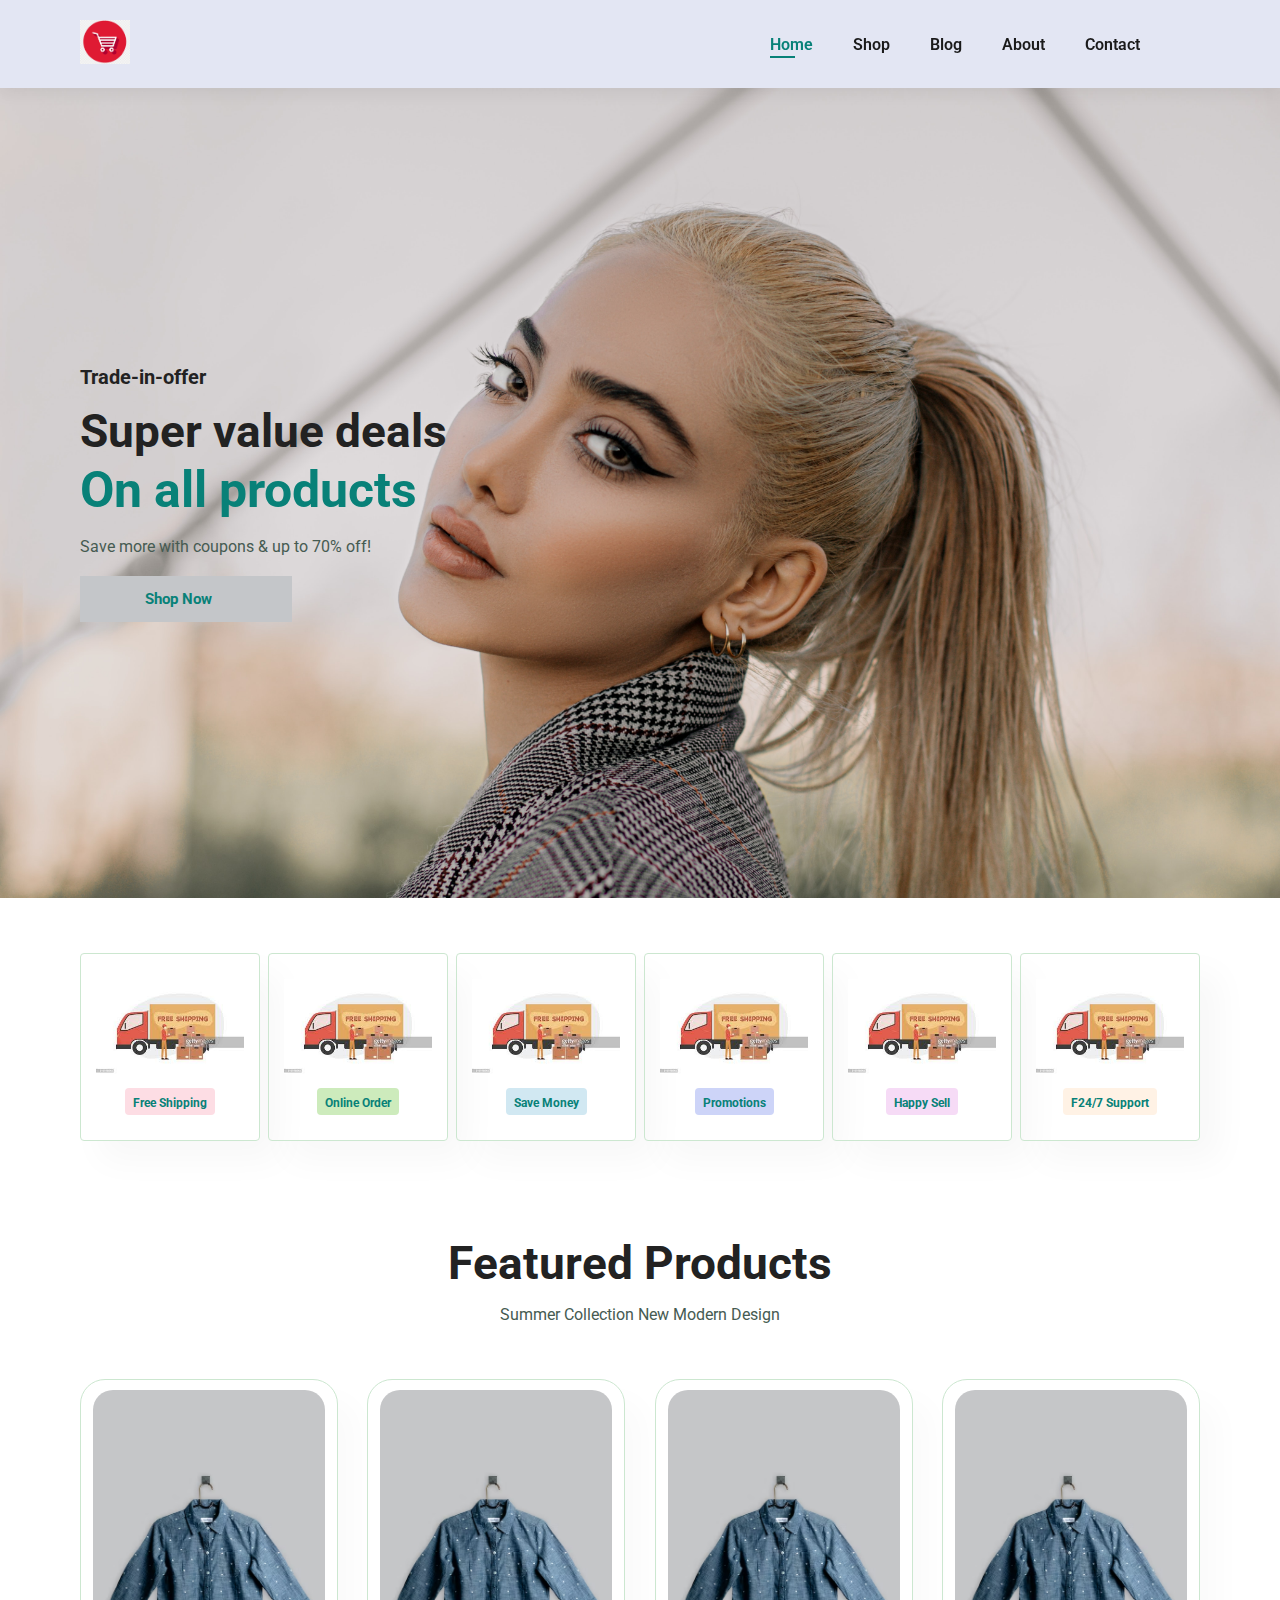
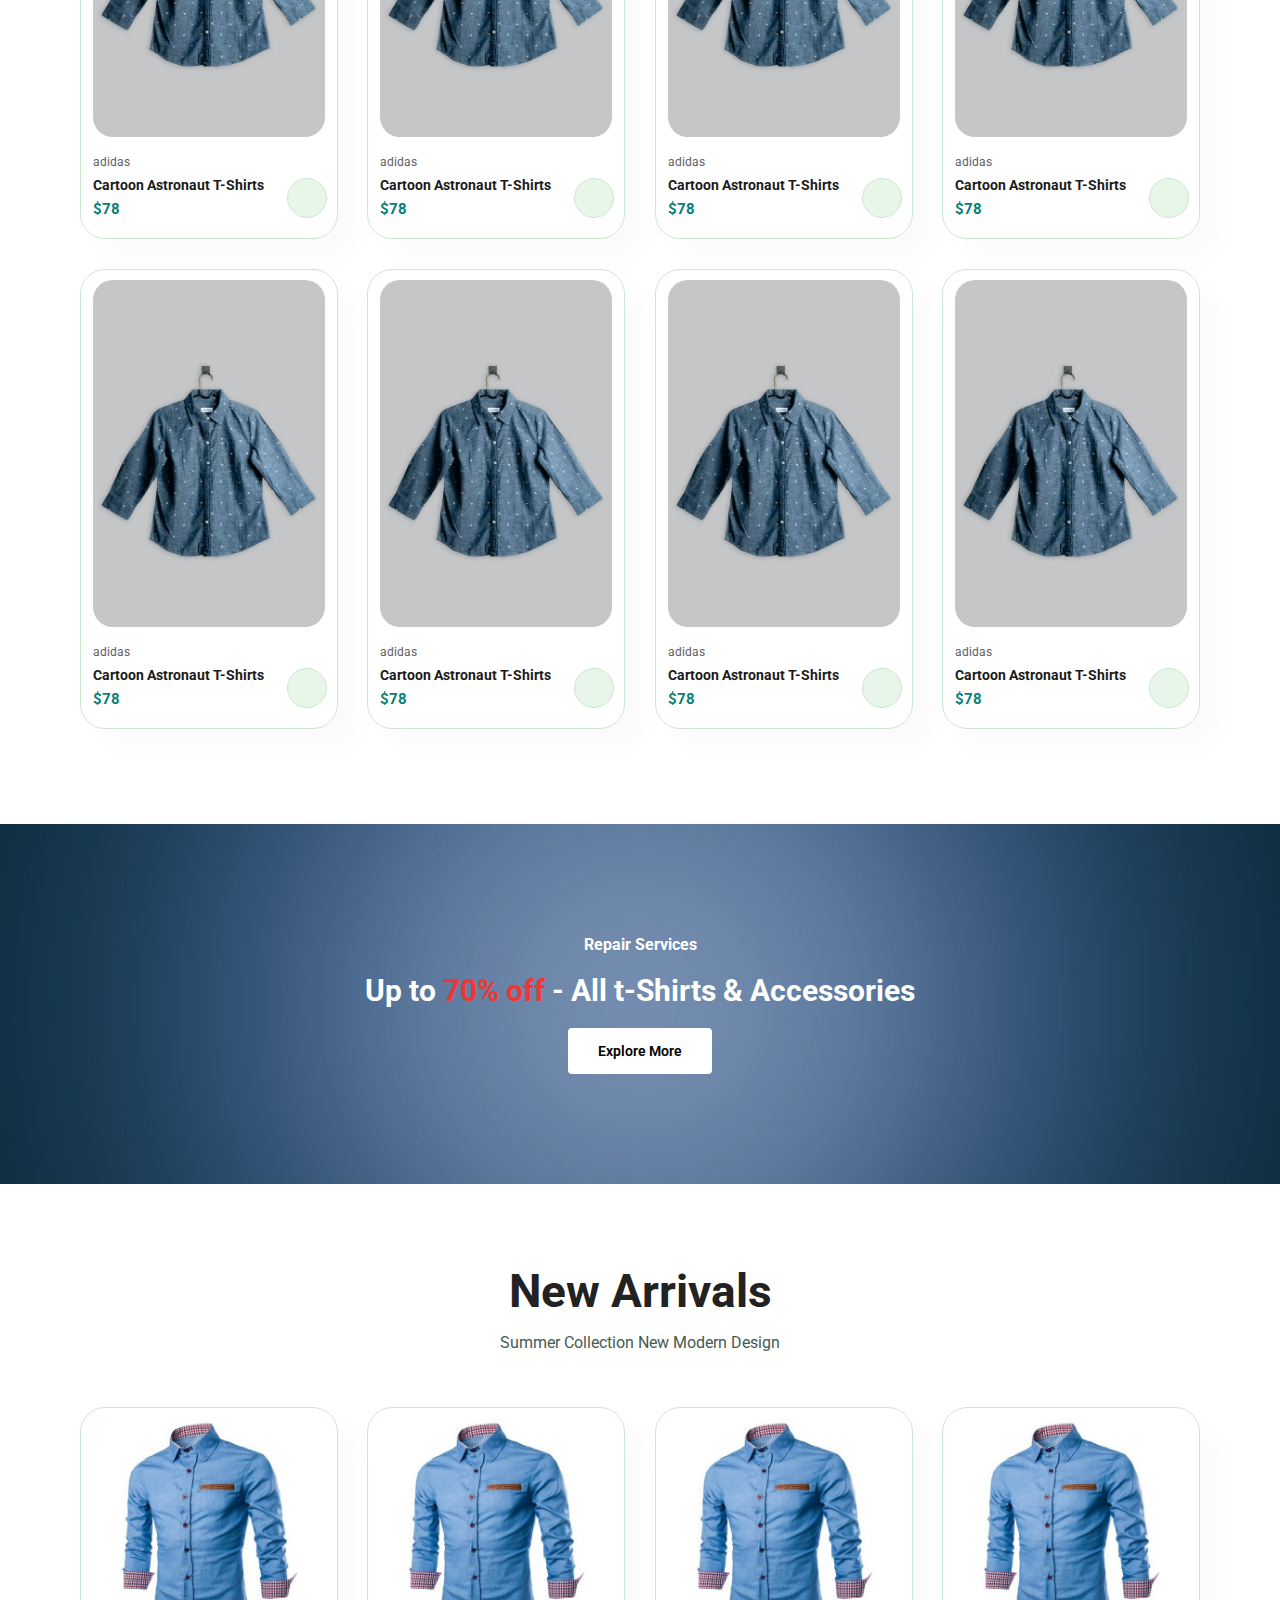
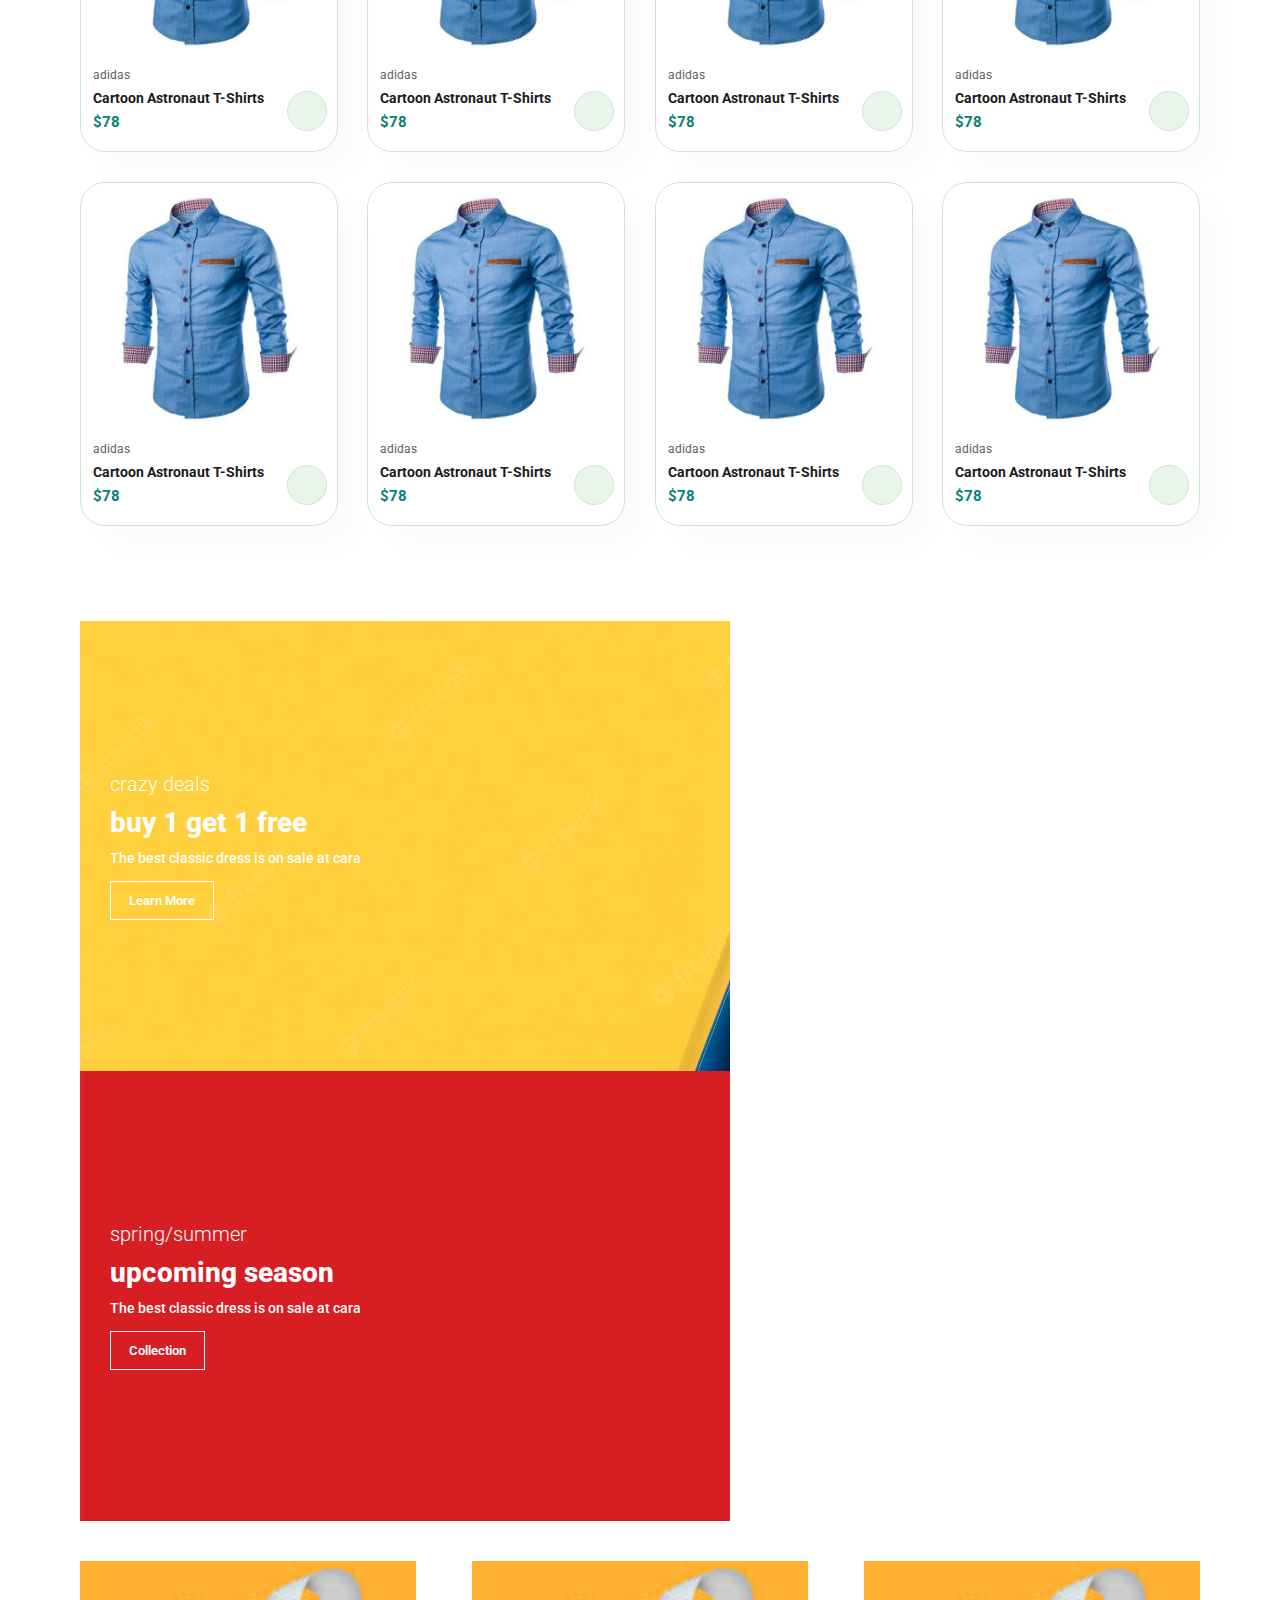
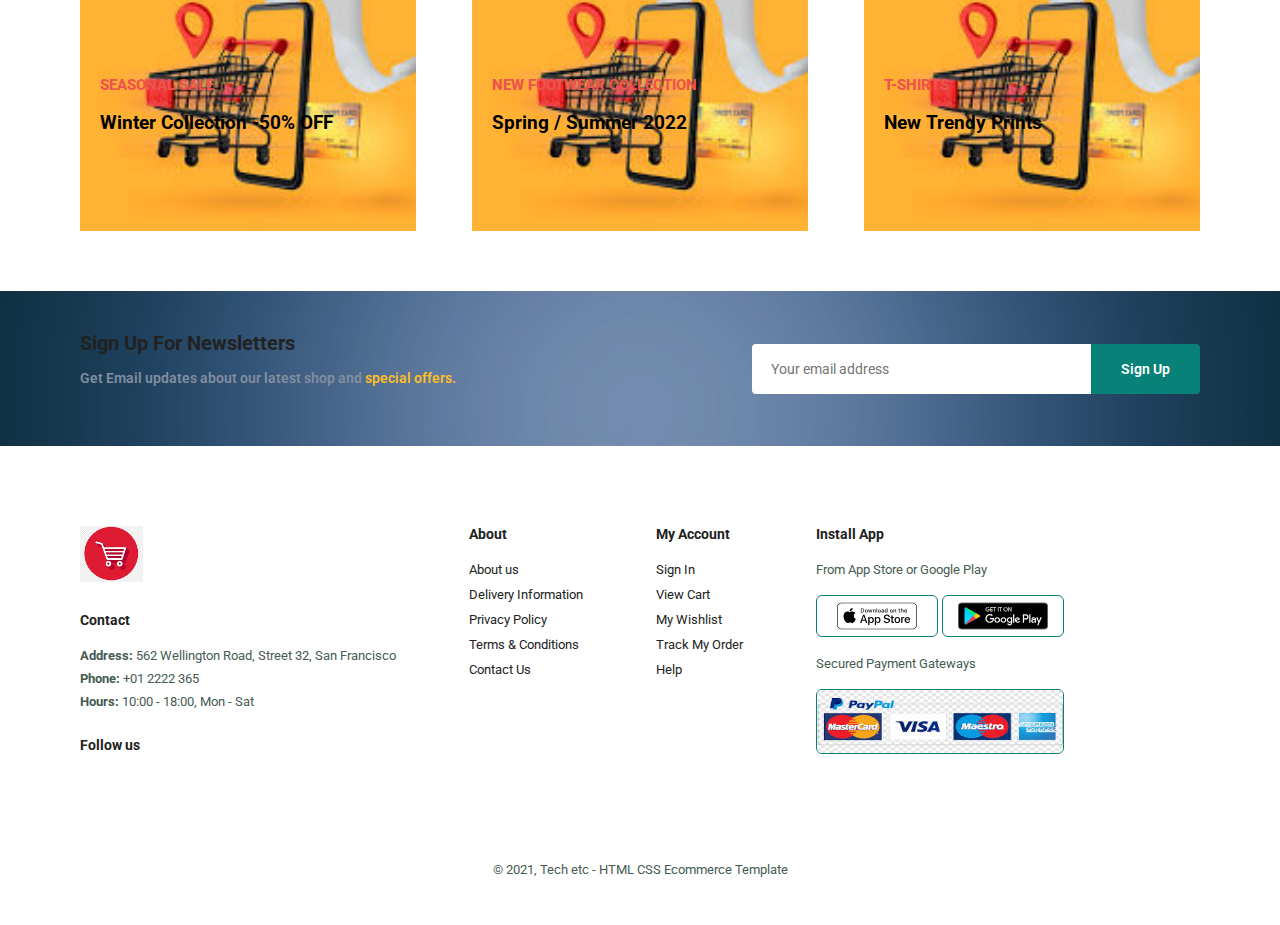
<file: index.html>
<!DOCTYPE html>
<html lang="en">
  <head>
    <meta charset="UTF-8" />
    <meta http-equiv="X-UA-Compatible" content="IE=edge" />
    <meta name="viewport" content="width=device-width, initial-scale=1.0" />
    <title>Ecom Website</title>
    <link
      rel="stylesheet"
      href="https://cdnjs.cloudflare.com/ajax/libs/font-awesome/6.2.0/css/all.min.css"
      integrity="sha512-xh6O/CkQoPOWDdYTDqeRdPCVd1SpvCA9XXcUnZS2FmJNp1coAFzvtCN9BmamE+4aHK8yyUHUSCcJHgXloTyT2A=="
      crossorigin="anonymous"
      referrerpolicy="no-referrer"
    />
    <link rel="stylesheet" href="style.css" />
  </head>

  <body>
    <section id="header">
      <a href="#"><img src="img/logo.png" class="logo" alt="" /></a>

      <div>
        <ul id="navbar">
          <li><a class="active" href="index.html">Home</a></li>
          <li><a href="shop.html">Shop</a></li>
          <li><a href="blog.html">Blog</a></li>
          <li><a href="about.html">About</a></li>
          <li><a href="contact.html">Contact</a></li>
          <li id="lg-bag">
            <a href="cart.html"><i class="far fa-shopping-bag"></i></a>
          </li>
          <a href="#" id="close"><i class="far fa-times"></i></a>
        </ul>
      </div>

      <div id="mobile">
        <a href="cart.html"><i class="far fa-shopping-bag"></i></a>
        <i id="bar" class="fas fa-outdent"></i>
      </div>
    </section>

    <section id="hero">
      <h4>Trade-in-offer</h4>
      <h2>Super value deals</h2>
      <h1>On all products</h1>
      <p>Save more with coupons & up to 70% off!</p>
      <button>Shop Now</button>
    </section>

    <section id="feature" class="section-p1">
      <div class="fe-box">
        <img src="img/features/shipping.jpg" alt="" />
        <h6>Free Shipping</h6>
      </div>
      <div class="fe-box">
        <img src="img/features/shipping.jpg" alt="" />
        <h6>Online Order</h6>
      </div>
      <div class="fe-box">
        <img src="img/features/shipping.jpg" alt="" />
        <h6>Save Money</h6>
      </div>
      <div class="fe-box">
        <img src="img/features/shipping.jpg" alt="" />
        <h6>Promotions</h6>
      </div>
      <div class="fe-box">
        <img src="img/features/shipping.jpg" alt="" />
        <h6>Happy Sell</h6>
      </div>
      <div class="fe-box">
        <img src="img/features/shipping.jpg" alt="" />
        <h6>F24/7 Support</h6>
      </div>
    </section>

    <section id="product1" class="section-p1">
      <h2>Featured Products</h2>
      <p>Summer Collection New Modern Design</p>
      <div class="pro-container">
        <div class="pro">
          <img src="img/products/product1.png" alt="" />
          <div class="des">
            <span>adidas</span>
            <h5>Cartoon Astronaut T-Shirts</h5>
            <div class="star">
              <i class="fas fa-star"></i>
              <i class="fas fa-star"></i>
              <i class="fas fa-star"></i>
              <i class="fas fa-star"></i>
              <i class="fas fa-star"></i>
            </div>
            <h4>$78</h4>
          </div>
          <a href="#"><i class="fal fa-shopping-cart cart"></i></a>
        </div>
        <div class="pro">
          <img src="img/products/product1.png" alt="" />
          <div class="des">
            <span>adidas</span>
            <h5>Cartoon Astronaut T-Shirts</h5>
            <div class="star">
              <i class="fas fa-star"></i>
              <i class="fas fa-star"></i>
              <i class="fas fa-star"></i>
              <i class="fas fa-star"></i>
              <i class="fas fa-star"></i>
            </div>
            <h4>$78</h4>
          </div>
          <a href="#"><i class="fal fa-shopping-cart cart"></i></a>
        </div>
        <div class="pro">
          <img src="img/products/product1.png" alt="" />
          <div class="des">
            <span>adidas</span>
            <h5>Cartoon Astronaut T-Shirts</h5>
            <div class="star">
              <i class="fas fa-star"></i>
              <i class="fas fa-star"></i>
              <i class="fas fa-star"></i>
              <i class="fas fa-star"></i>
              <i class="fas fa-star"></i>
            </div>
            <h4>$78</h4>
          </div>
          <a href="#"><i class="fal fa-shopping-cart cart"></i></a>
        </div>
        <div class="pro">
          <img src="img/products/product1.png" alt="" />
          <div class="des">
            <span>adidas</span>
            <h5>Cartoon Astronaut T-Shirts</h5>
            <div class="star">
              <i class="fas fa-star"></i>
              <i class="fas fa-star"></i>
              <i class="fas fa-star"></i>
              <i class="fas fa-star"></i>
              <i class="fas fa-star"></i>
            </div>
            <h4>$78</h4>
          </div>
          <a href="#"><i class="fal fa-shopping-cart cart"></i></a>
        </div>
        <div class="pro">
          <img src="img/products/product1.png" alt="" />
          <div class="des">
            <span>adidas</span>
            <h5>Cartoon Astronaut T-Shirts</h5>
            <div class="star">
              <i class="fas fa-star"></i>
              <i class="fas fa-star"></i>
              <i class="fas fa-star"></i>
              <i class="fas fa-star"></i>
              <i class="fas fa-star"></i>
            </div>
            <h4>$78</h4>
          </div>
          <a href="#"><i class="fal fa-shopping-cart cart"></i></a>
        </div>
        <div class="pro">
          <img src="img/products/product1.png" alt="" />
          <div class="des">
            <span>adidas</span>
            <h5>Cartoon Astronaut T-Shirts</h5>
            <div class="star">
              <i class="fas fa-star"></i>
              <i class="fas fa-star"></i>
              <i class="fas fa-star"></i>
              <i class="fas fa-star"></i>
              <i class="fas fa-star"></i>
            </div>
            <h4>$78</h4>
          </div>
          <a href="#"><i class="fal fa-shopping-cart cart"></i></a>
        </div>
        <div class="pro">
          <img src="img/products/product1.png" alt="" />
          <div class="des">
            <span>adidas</span>
            <h5>Cartoon Astronaut T-Shirts</h5>
            <div class="star">
              <i class="fas fa-star"></i>
              <i class="fas fa-star"></i>
              <i class="fas fa-star"></i>
              <i class="fas fa-star"></i>
              <i class="fas fa-star"></i>
            </div>
            <h4>$78</h4>
          </div>
          <a href="#"><i class="fal fa-shopping-cart cart"></i></a>
        </div>
        <div class="pro">
          <img src="img/products/product1.png" alt="" />
          <div class="des">
            <span>adidas</span>
            <h5>Cartoon Astronaut T-Shirts</h5>
            <div class="star">
              <i class="fas fa-star"></i>
              <i class="fas fa-star"></i>
              <i class="fas fa-star"></i>
              <i class="fas fa-star"></i>
              <i class="fas fa-star"></i>
            </div>
            <h4>$78</h4>
          </div>
          <a href="#"><i class="fal fa-shopping-cart cart"></i></a>
        </div>
      </div>
    </section>

    <section id="banner" class="section-m1">
      <h4>Repair Services</h4>
      <h2>Up to <span>70% off</span> - All t-Shirts & Accessories</h2>
      <button class="normal">Explore More</button>
    </section>

    <section id="product1" class="section-p1">
      <h2>New Arrivals</h2>
      <p>Summer Collection New Modern Design</p>
      <div class="pro-container">
        <div class="pro">
          <img src="img/products/n1.png" alt="" />
          <div class="des">
            <span>adidas</span>
            <h5>Cartoon Astronaut T-Shirts</h5>
            <div class="star">
              <i class="fas fa-star"></i>
              <i class="fas fa-star"></i>
              <i class="fas fa-star"></i>
              <i class="fas fa-star"></i>
              <i class="fas fa-star"></i>
            </div>
            <h4>$78</h4>
          </div>
          <a href="#"><i class="fal fa-shopping-cart cart"></i></a>
        </div>
        <div class="pro">
          <img src="img/products/n1.png" alt="" />
          <div class="des">
            <span>adidas</span>
            <h5>Cartoon Astronaut T-Shirts</h5>
            <div class="star">
              <i class="fas fa-star"></i>
              <i class="fas fa-star"></i>
              <i class="fas fa-star"></i>
              <i class="fas fa-star"></i>
              <i class="fas fa-star"></i>
            </div>
            <h4>$78</h4>
          </div>
          <a href="#"><i class="fal fa-shopping-cart cart"></i></a>
        </div>
        <div class="pro">
          <img src="img/products/n1.png" alt="" />
          <div class="des">
            <span>adidas</span>
            <h5>Cartoon Astronaut T-Shirts</h5>
            <div class="star">
              <i class="fas fa-star"></i>
              <i class="fas fa-star"></i>
              <i class="fas fa-star"></i>
              <i class="fas fa-star"></i>
              <i class="fas fa-star"></i>
            </div>
            <h4>$78</h4>
          </div>
          <a href="#"><i class="fal fa-shopping-cart cart"></i></a>
        </div>
        <div class="pro">
          <img src="img/products/n1.png" alt="" />
          <div class="des">
            <span>adidas</span>
            <h5>Cartoon Astronaut T-Shirts</h5>
            <div class="star">
              <i class="fas fa-star"></i>
              <i class="fas fa-star"></i>
              <i class="fas fa-star"></i>
              <i class="fas fa-star"></i>
              <i class="fas fa-star"></i>
            </div>
            <h4>$78</h4>
          </div>
          <a href="#"><i class="fal fa-shopping-cart cart"></i></a>
        </div>
        <div class="pro">
          <img src="img/products/n1.png" alt="" />
          <div class="des">
            <span>adidas</span>
            <h5>Cartoon Astronaut T-Shirts</h5>
            <div class="star">
              <i class="fas fa-star"></i>
              <i class="fas fa-star"></i>
              <i class="fas fa-star"></i>
              <i class="fas fa-star"></i>
              <i class="fas fa-star"></i>
            </div>
            <h4>$78</h4>
          </div>
          <a href="#"><i class="fal fa-shopping-cart cart"></i></a>
        </div>
        <div class="pro">
          <img src="img/products/n1.png" alt="" />
          <div class="des">
            <span>adidas</span>
            <h5>Cartoon Astronaut T-Shirts</h5>
            <div class="star">
              <i class="fas fa-star"></i>
              <i class="fas fa-star"></i>
              <i class="fas fa-star"></i>
              <i class="fas fa-star"></i>
              <i class="fas fa-star"></i>
            </div>
            <h4>$78</h4>
          </div>
          <a href="#"><i class="fal fa-shopping-cart cart"></i></a>
        </div>
        <div class="pro">
          <img src="img/products/n1.png" alt="" />
          <div class="des">
            <span>adidas</span>
            <h5>Cartoon Astronaut T-Shirts</h5>
            <div class="star">
              <i class="fas fa-star"></i>
              <i class="fas fa-star"></i>
              <i class="fas fa-star"></i>
              <i class="fas fa-star"></i>
              <i class="fas fa-star"></i>
            </div>
            <h4>$78</h4>
          </div>
          <a href="#"><i class="fal fa-shopping-cart cart"></i></a>
        </div>
        <div class="pro">
          <img src="img/products/n1.png" alt="" />
          <div class="des">
            <span>adidas</span>
            <h5>Cartoon Astronaut T-Shirts</h5>
            <div class="star">
              <i class="fas fa-star"></i>
              <i class="fas fa-star"></i>
              <i class="fas fa-star"></i>
              <i class="fas fa-star"></i>
              <i class="fas fa-star"></i>
            </div>
            <h4>$78</h4>
          </div>
          <a href="#"><i class="fal fa-shopping-cart cart"></i></a>
        </div>
      </div>
    </section>

    <section id="sm-banner" class="section-p1">
      <div class="banner-box">
        <h4>crazy deals</h4>
        <h2>buy 1 get 1 free</h2>
        <span>The best classic dress is on sale at cara</span>
        <button class="white">Learn More</button>
      </div>
      <div class="banner-box banner-box2">
        <h4>spring/summer</h4>
        <h2>upcoming season</h2>
        <span>The best classic dress is on sale at cara</span>
        <button class="white">Collection</button>
      </div>
    </section>

    <section id="banner3">
      <div class="banner-box">
        <h2>SEASONAL SALE</h2>
        <h3>Winter Collection -50% OFF</h3>
      </div>
      <div class="banner-box">
        <h2>NEW FOOTWEAR COLLECTION</h2>
        <h3>Spring / Summer 2022</h3>
      </div>
      <div class="banner-box">
        <h2>T-SHIRTS</h2>
        <h3>New Trendy Prints</h3>
      </div>
    </section>

    <section id="newsletter" class="section-p1 section-m1">
      <div class="newstext">
        <h4>Sign Up For Newsletters</h4>
        <p>
          Get Email updates about our latest shop and
          <span>special offers.</span>
        </p>
      </div>
      <div class="form">
        <input type="text" placeholder="Your email address" />
        <button class="normal">Sign Up</button>
      </div>
    </section>

    <footer class="section-p1">
      <div class="col">
        <img class="logo" src="img/logo.png" alt="" />
        <h4>Contact</h4>
        <p>
          <strong>Address:</strong> 562 Wellington Road, Street 32, San
          Francisco
        </p>
        <p><strong>Phone:</strong> +01 2222 365</p>
        <p><strong>Hours:</strong> 10:00 - 18:00, Mon - Sat</p>
        <div class="follow">
          <h4>Follow us</h4>
          <div class="icon">
            <i class="fab fa-facebook-f"></i>
            <i class="fab fa-twitter"></i>
            <i class="fab fa-instagram"></i>
            <i class="fab fa-pinterest-p"></i>
            <i class="fab fa-youtube"></i>
          </div>
        </div>
      </div>

      <div class="col">
        <h4>About</h4>
        <a href="#">About us</a>
        <a href="#">Delivery Information</a>
        <a href="#">Privacy Policy</a>
        <a href="#">Terms & Conditions</a>
        <a href="#">Contact Us</a>
      </div>

      <div class="col">
        <h4>My Account</h4>
        <a href="#">Sign In</a>
        <a href="#">View Cart</a>
        <a href="#">My Wishlist</a>
        <a href="#">Track My Order</a>
        <a href="#">Help</a>
      </div>

      <div class="col install">
        <h4>Install App</h4>
        <p>From App Store or Google Play</p>
        <div class="row">
          <img src="img/pay/App.svg" alt="" />
          <img src="img/pay/Google.svg" alt="" />
          <p>Secured Payment Gateways</p>
          <img class="gateway" src="img/pay/payment.jpg" alt="" />
        </div>
      </div>

      <div class="copyright">
        <p>&#169; 2021, Tech etc - HTML CSS Ecommerce Template</p>
      </div>
    </footer>

    <script src="script.js"></script>
  </body>
</html>
</file>
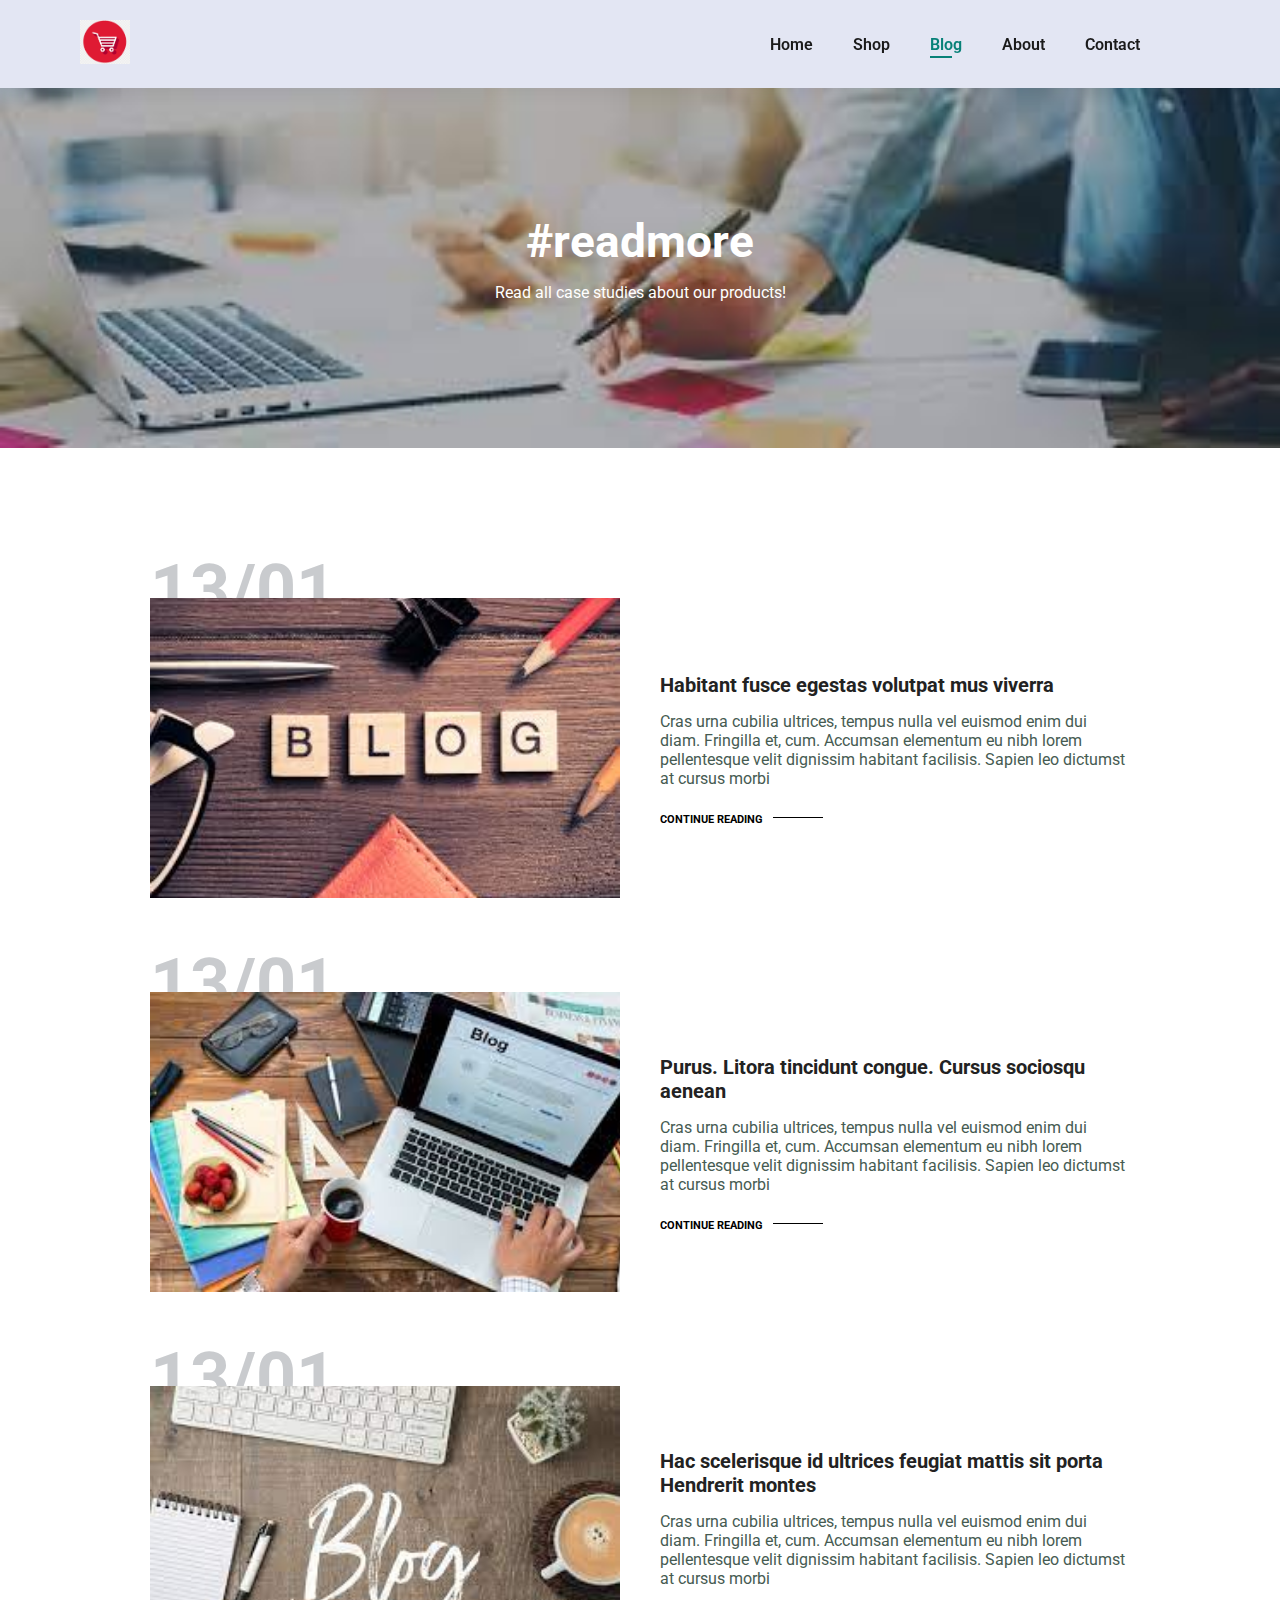
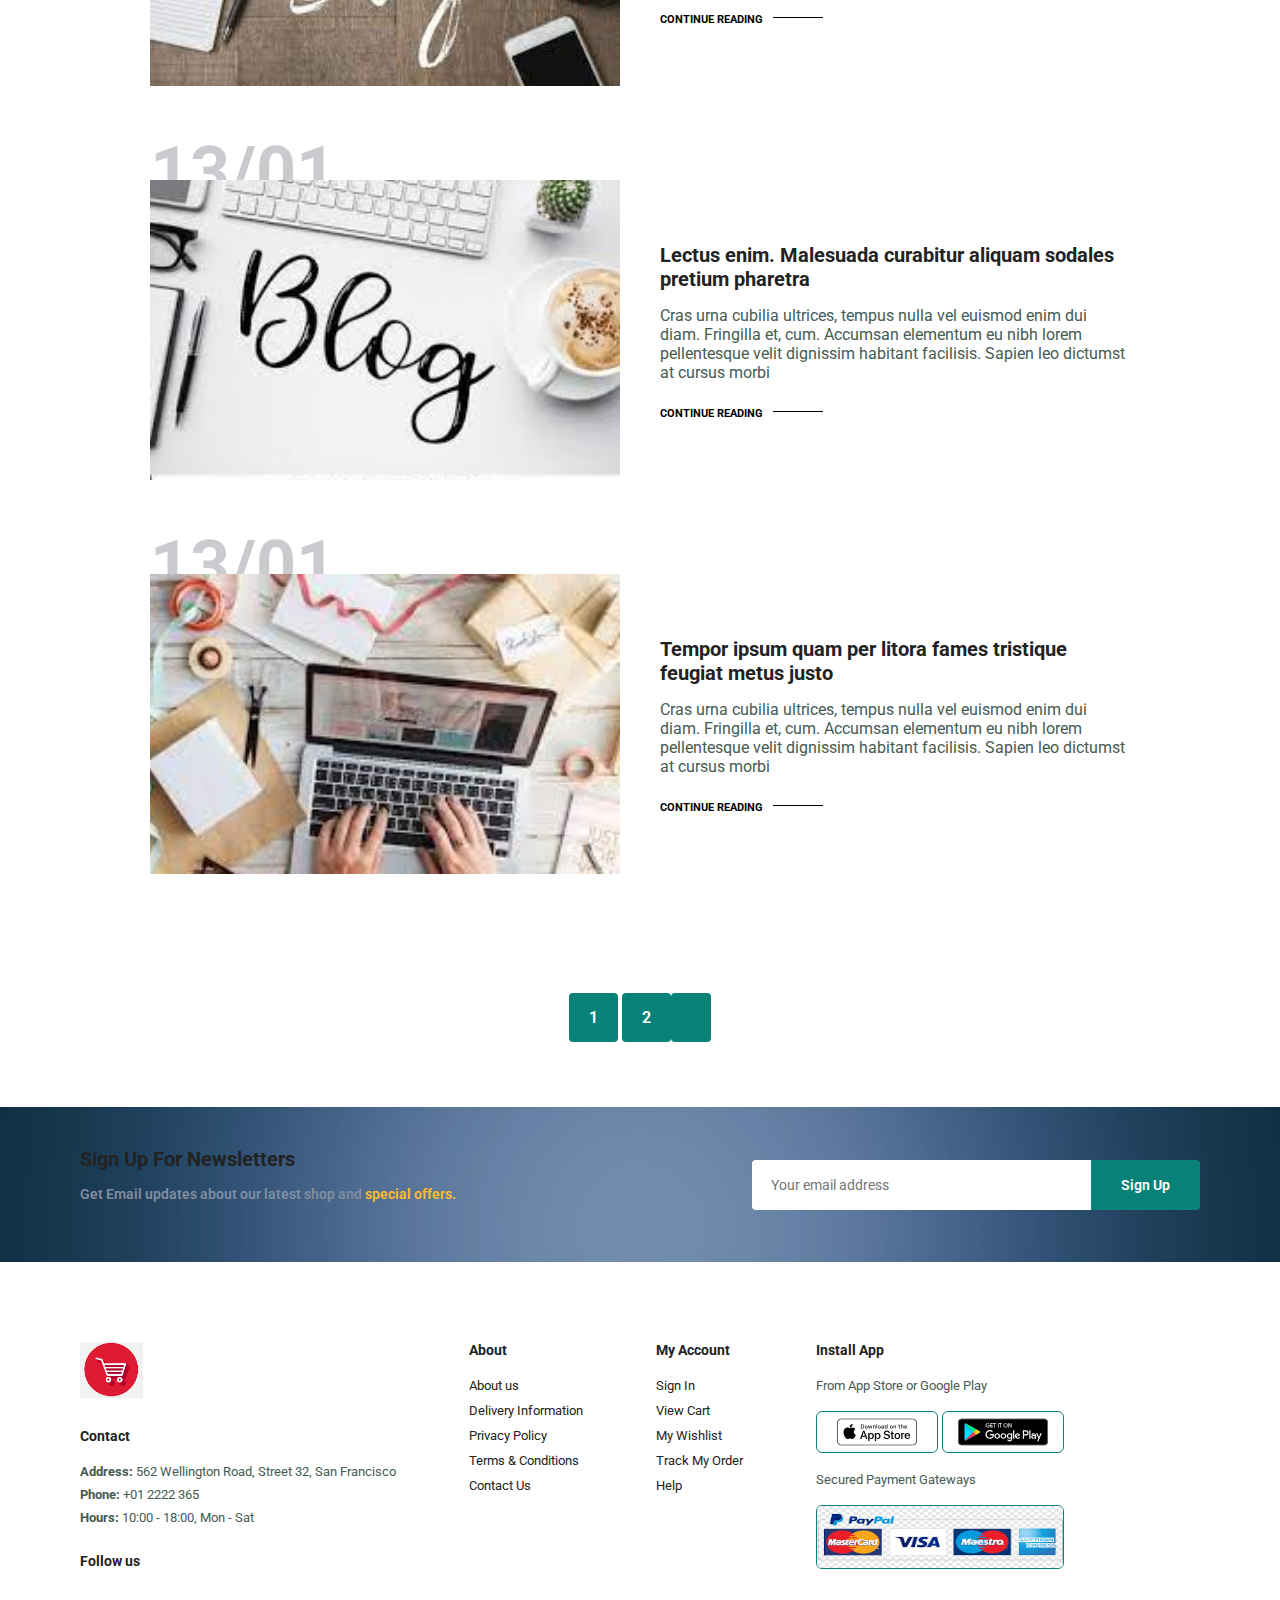
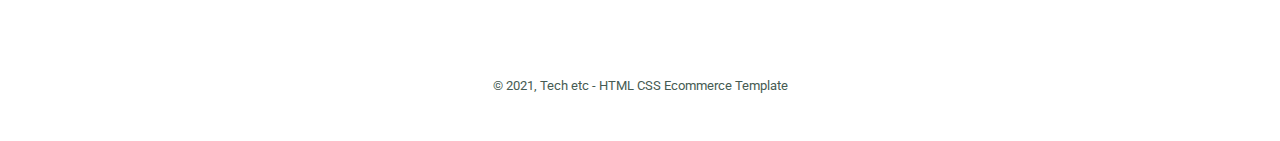
<file: blog.html>
<!DOCTYPE html>
<html lang="en">
  <head>
    <meta charset="UTF-8" />
    <meta http-equiv="X-UA-Compatible" content="IE=edge" />
    <meta name="viewport" content="width=device-width, initial-scale=1.0" />
    <title>Ecom Website</title>
    <link
      rel="stylesheet"
      href="https://cdnjs.cloudflare.com/ajax/libs/font-awesome/6.2.0/css/all.min.css"
      integrity="sha512-xh6O/CkQoPOWDdYTDqeRdPCVd1SpvCA9XXcUnZS2FmJNp1coAFzvtCN9BmamE+4aHK8yyUHUSCcJHgXloTyT2A=="
      crossorigin="anonymous"
      referrerpolicy="no-referrer"
    />
    <link rel="stylesheet" href="style.css" />
  </head>

  <body>
    <section id="header">
      <a href="#"><img src="img/logo.png" class="logo" alt="" /></a>

      <div>
        <ul id="navbar">
          <li><a href="index.html">Home</a></li>
          <li><a href="shop.html">Shop</a></li>
          <li><a class="active" href="blog.html">Blog</a></li>
          <li><a href="about.html">About</a></li>
          <li><a href="contact.html">Contact</a></li>
          <li id="lg-bag">
            <a href="cart.html"><i class="far fa-shopping-bag"></i></a>
          </li>
          <a href="#" id="close"><i class="far fa-times"></i></a>
        </ul>
      </div>

      <div id="mobile">
        <a href="cart.html"><i class="far fa-shopping-bag"></i></a>
        <i id="bar" class="fas fa-outdent"></i>
      </div>
    </section>

    <section id="page-header" class="blog-header">
      <h2>#readmore</h2>
      <p>Read all case studies about our products!</p>
    </section>

    <section id="blog">
      <div class="blog-box">
        <div class="blog-img">
          <img src="img/blog/blog1.png" alt="" />
        </div>
        <div class="blog-details">
          <h4>Habitant fusce egestas volutpat mus viverra</h4>
          <p>
            Cras urna cubilia ultrices, tempus nulla vel euismod enim dui diam.
            Fringilla et, cum. Accumsan elementum eu nibh lorem pellentesque
            velit dignissim habitant facilisis. Sapien leo dictumst at cursus
            morbi
          </p>
          <a href="#">CONTINUE READING</a>
        </div>
        <h1>13/01</h1>
      </div>
      <div class="blog-box">
        <div class="blog-img">
          <img src="img/blog/blog2.png" alt="" />
        </div>
        <div class="blog-details">
          <h4>Purus. Litora tincidunt congue. Cursus sociosqu aenean</h4>
          <p>
            Cras urna cubilia ultrices, tempus nulla vel euismod enim dui diam.
            Fringilla et, cum. Accumsan elementum eu nibh lorem pellentesque
            velit dignissim habitant facilisis. Sapien leo dictumst at cursus
            morbi
          </p>
          <a href="#">CONTINUE READING</a>
        </div>
        <h1>13/01</h1>
      </div>
      <div class="blog-box">
        <div class="blog-img">
          <img src="img/blog/blog3.png" alt="" />
        </div>
        <div class="blog-details">
          <h4>
            Hac scelerisque id ultrices feugiat mattis sit porta Hendrerit
            montes
          </h4>
          <p>
            Cras urna cubilia ultrices, tempus nulla vel euismod enim dui diam.
            Fringilla et, cum. Accumsan elementum eu nibh lorem pellentesque
            velit dignissim habitant facilisis. Sapien leo dictumst at cursus
            morbi
          </p>
          <a href="#">CONTINUE READING</a>
        </div>
        <h1>13/01</h1>
      </div>
      <div class="blog-box">
        <div class="blog-img">
          <img src="img/blog/blog4.png" alt="" />
        </div>
        <div class="blog-details">
          <h4>
            Lectus enim. Malesuada curabitur aliquam sodales pretium pharetra
          </h4>
          <p>
            Cras urna cubilia ultrices, tempus nulla vel euismod enim dui diam.
            Fringilla et, cum. Accumsan elementum eu nibh lorem pellentesque
            velit dignissim habitant facilisis. Sapien leo dictumst at cursus
            morbi
          </p>
          <a href="#">CONTINUE READING</a>
        </div>
        <h1>13/01</h1>
      </div>
      <div class="blog-box">
        <div class="blog-img">
          <img src="img/blog/blog5.png" alt="" />
        </div>
        <div class="blog-details">
          <h4>
            Tempor ipsum quam per litora fames tristique feugiat metus justo
          </h4>
          <p>
            Cras urna cubilia ultrices, tempus nulla vel euismod enim dui diam.
            Fringilla et, cum. Accumsan elementum eu nibh lorem pellentesque
            velit dignissim habitant facilisis. Sapien leo dictumst at cursus
            morbi
          </p>
          <a href="#">CONTINUE READING</a>
        </div>
        <h1>13/01</h1>
      </div>
    </section>

    <section id="pagination" class="section-p1">
      <a href="#">1</a>
      <a href="#">2</a>
      <a href="#"><i class="fal fa-long-arrow-alt-right"></i></a>
    </section>

    <section id="newsletter" class="section-p1 section-m1">
      <div class="newstext">
        <h4>Sign Up For Newsletters</h4>
        <p>
          Get Email updates about our latest shop and
          <span>special offers.</span>
        </p>
      </div>
      <div class="form">
        <input type="text" placeholder="Your email address" />
        <button class="normal">Sign Up</button>
      </div>
    </section>

    <footer class="section-p1">
      <div class="col">
        <img class="logo" src="img/logo.png" alt="" />
        <h4>Contact</h4>
        <p>
          <strong>Address:</strong> 562 Wellington Road, Street 32, San
          Francisco
        </p>
        <p><strong>Phone:</strong> +01 2222 365</p>
        <p><strong>Hours:</strong> 10:00 - 18:00, Mon - Sat</p>
        <div class="follow">
          <h4>Follow us</h4>
          <div class="icon">
            <i class="fab fa-facebook-f"></i>
            <i class="fab fa-twitter"></i>
            <i class="fab fa-instagram"></i>
            <i class="fab fa-pinterest-p"></i>
            <i class="fab fa-youtube"></i>
          </div>
        </div>
      </div>

      <div class="col">
        <h4>About</h4>
        <a href="#">About us</a>
        <a href="#">Delivery Information</a>
        <a href="#">Privacy Policy</a>
        <a href="#">Terms & Conditions</a>
        <a href="#">Contact Us</a>
      </div>

      <div class="col">
        <h4>My Account</h4>
        <a href="#">Sign In</a>
        <a href="#">View Cart</a>
        <a href="#">My Wishlist</a>
        <a href="#">Track My Order</a>
        <a href="#">Help</a>
      </div>

      <div class="col install">
        <h4>Install App</h4>
        <p>From App Store or Google Play</p>
        <div class="row">
          <img src="img/pay/App.svg" alt="" />
          <img src="img/pay/Google.svg" alt="" />
          <p>Secured Payment Gateways</p>
          <img class="gateway" src="img/pay/payment.jpg" alt="" />
        </div>
      </div>

      <div class="copyright">
        <p>&#169; 2021, Tech etc - HTML CSS Ecommerce Template</p>
      </div>
    </footer>

    <script src="script.js"></script>
  </body>
</html>
</file>
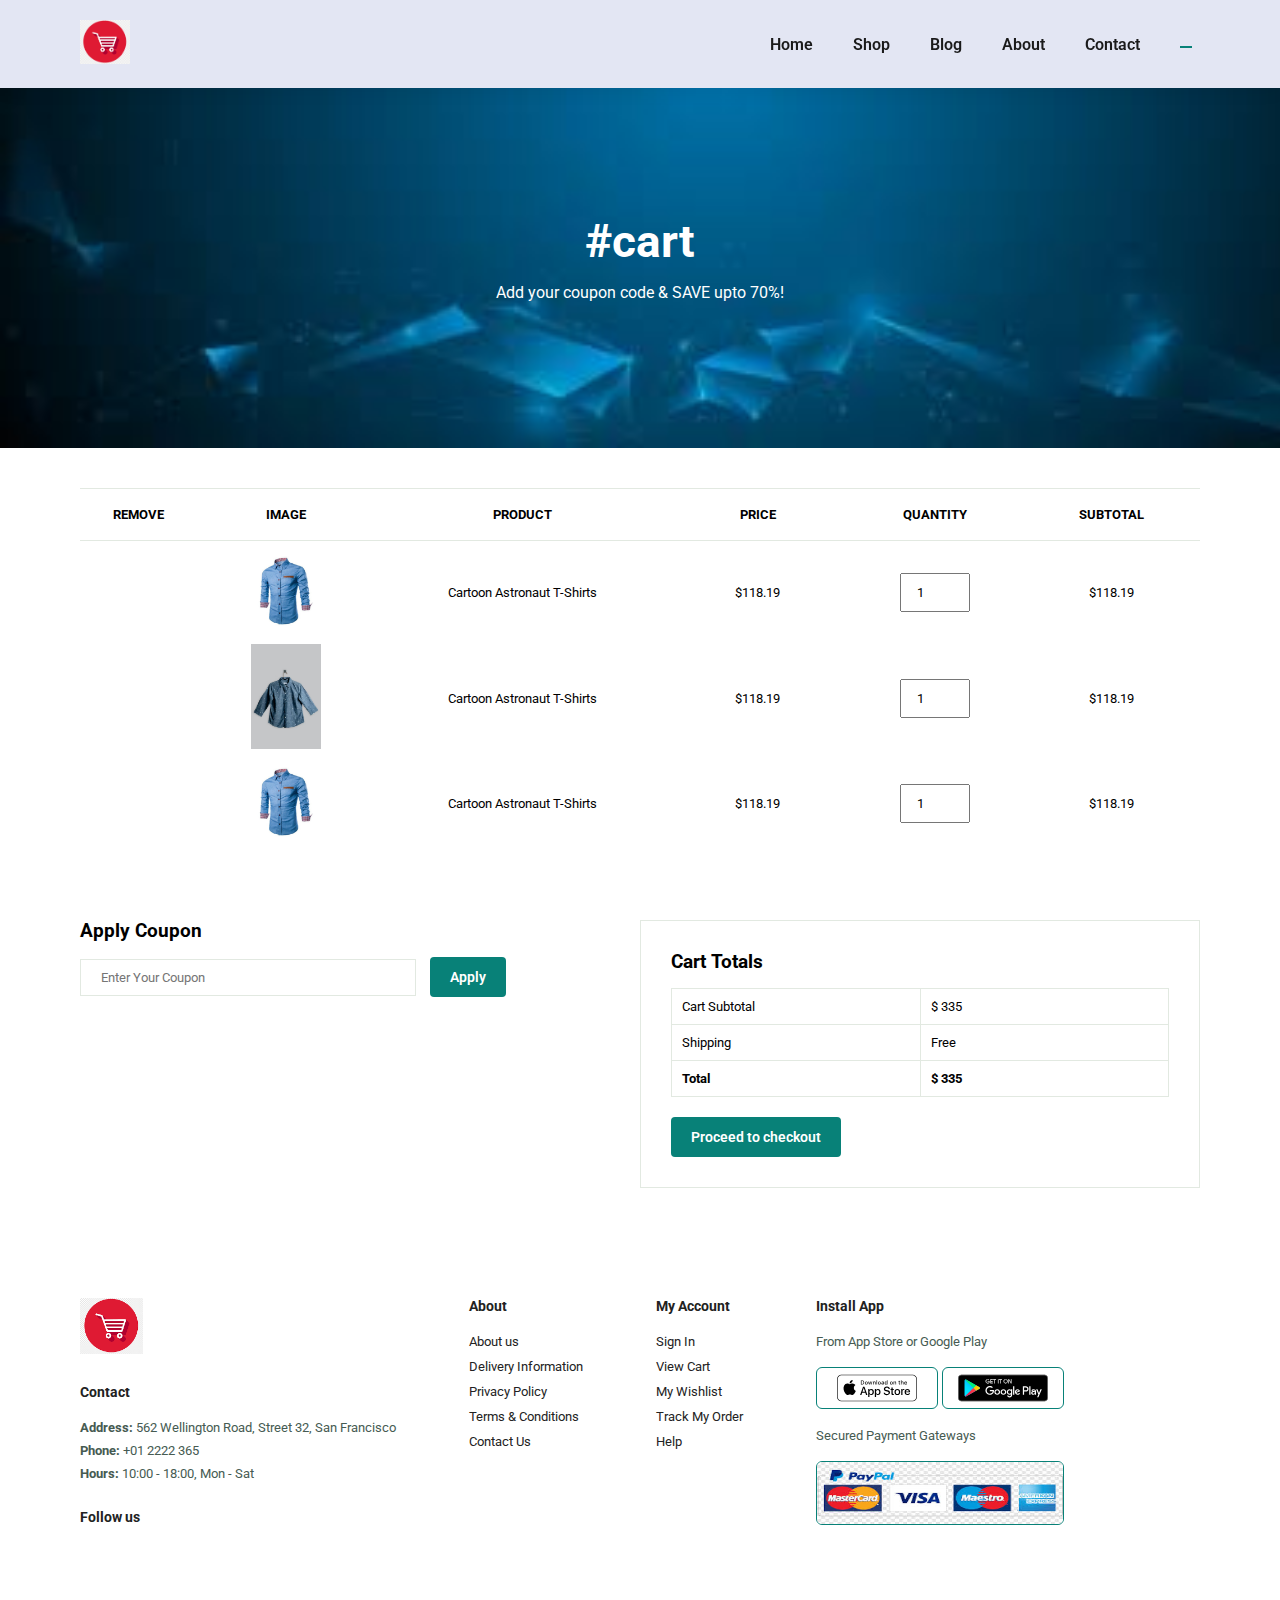
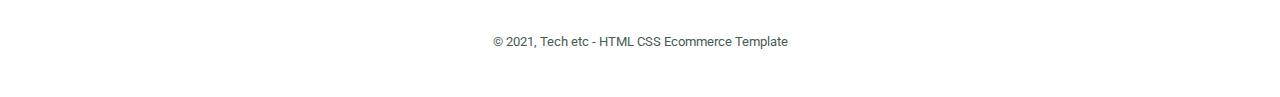
<file: cart.html>
<!DOCTYPE html>
<html lang="en">
  <head>
    <meta charset="UTF-8" />
    <meta http-equiv="X-UA-Compatible" content="IE=edge" />
    <meta name="viewport" content="width=device-width, initial-scale=1.0" />
    <title>Ecom Website</title>
    <link
      rel="stylesheet"
      href="https://cdnjs.cloudflare.com/ajax/libs/font-awesome/6.2.0/css/all.min.css"
      integrity="sha512-xh6O/CkQoPOWDdYTDqeRdPCVd1SpvCA9XXcUnZS2FmJNp1coAFzvtCN9BmamE+4aHK8yyUHUSCcJHgXloTyT2A=="
      crossorigin="anonymous"
      referrerpolicy="no-referrer"
    />
    <link rel="stylesheet" href="style.css" />
  </head>

  <body>
    <section id="header">
      <a href="#"><img src="img/logo.png" class="logo" alt="" /></a>

      <div>
        <ul id="navbar">
          <li><a href="index.html">Home</a></li>
          <li><a href="shop.html">Shop</a></li>
          <li><a href="blog.html">Blog</a></li>
          <li><a href="about.html">About</a></li>
          <li><a href="contact.html">Contact</a></li>
          <li id="lg-bag">
            <a class="active" href="cart.html"
              ><i class="far fa-shopping-bag"></i
            ></a>
          </li>
          <a href="#" id="close"><i class="far fa-times"></i></a>
        </ul>
      </div>

      <div id="mobile">
        <a href="cart.html"><i class="far fa-shopping-bag"></i></a>
        <i id="bar" class="fas fa-outdent"></i>
      </div>
    </section>

    <section id="page-header" class="about-header">
      <h2>#cart</h2>
      <p>Add your coupon code & SAVE upto 70%!</p>
    </section>

    <section id="cart" class="section-p1">
      <table width="100%">
        <thead>
          <tr>
            <td>Remove</td>
            <td>Image</td>
            <td>Product</td>
            <td>Price</td>
            <td>Quantity</td>
            <td>Subtotal</td>
          </tr>
        </thead>
        <tbody>
          <tr>
            <td>
              <a href="#"><i class="far fa-times-circle"></i></a>
            </td>
            <td><img src="img/products/n1.png" alt="" /></td>
            <td>Cartoon Astronaut T-Shirts</td>
            <td>$118.19</td>
            <td><input type="number" value="1" /></td>
            <td>$118.19</td>
          </tr>
          <tr>
            <td>
              <a href="#"><i class="far fa-times-circle"></i></a>
            </td>
            <td><img src="img/products/product1.png" alt="" /></td>
            <td>Cartoon Astronaut T-Shirts</td>
            <td>$118.19</td>
            <td><input type="number" value="1" /></td>
            <td>$118.19</td>
          </tr>
          <tr>
            <td>
              <a href="#"><i class="far fa-times-circle"></i></a>
            </td>
            <td><img src="img/products/n1.png" alt="" /></td>
            <td>Cartoon Astronaut T-Shirts</td>
            <td>$118.19</td>
            <td><input type="number" value="1" /></td>
            <td>$118.19</td>
          </tr>
        </tbody>
      </table>
    </section>

    <section id="cart-add" class="section-p1">
        <div id="coupon">
            <h3>Apply Coupon</h3>
            <div>
                <input type="text" placeholder="Enter Your Coupon">
                <button class="normal">Apply</button>
            </div>
        </div>

        <div id="subtotal">
            <h3>Cart Totals</h3>
            <table>
                <tr>
                    <td>Cart Subtotal</td>
                    <td>$ 335</td>
                </tr>
                <tr>
                    <td>Shipping</td>
                    <td>Free</td>
                </tr>
                <tr>
                    <td><strong>Total</strong></td>
                    <td><strong>$ 335</strong></td>
                </tr>
            </table>
            <button class="normal">Proceed to checkout</button>
        </div>
    </section>

    <footer class="section-p1">
      <div class="col">
        <img class="logo" src="img/logo.png" alt="" />
        <h4>Contact</h4>
        <p>
          <strong>Address:</strong> 562 Wellington Road, Street 32, San
          Francisco
        </p>
        <p><strong>Phone:</strong> +01 2222 365</p>
        <p><strong>Hours:</strong> 10:00 - 18:00, Mon - Sat</p>
        <div class="follow">
          <h4>Follow us</h4>
          <div class="icon">
            <i class="fab fa-facebook-f"></i>
            <i class="fab fa-twitter"></i>
            <i class="fab fa-instagram"></i>
            <i class="fab fa-pinterest-p"></i>
            <i class="fab fa-youtube"></i>
          </div>
        </div>
      </div>

      <div class="col">
        <h4>About</h4>
        <a href="#">About us</a>
        <a href="#">Delivery Information</a>
        <a href="#">Privacy Policy</a>
        <a href="#">Terms & Conditions</a>
        <a href="#">Contact Us</a>
      </div>

      <div class="col">
        <h4>My Account</h4>
        <a href="#">Sign In</a>
        <a href="#">View Cart</a>
        <a href="#">My Wishlist</a>
        <a href="#">Track My Order</a>
        <a href="#">Help</a>
      </div>

      <div class="col install">
        <h4>Install App</h4>
        <p>From App Store or Google Play</p>
        <div class="row">
          <img src="img/pay/App.svg" alt="" />
          <img src="img/pay/Google.svg" alt="" />
          <p>Secured Payment Gateways</p>
          <img class="gateway" src="img/pay/payment.jpg" alt="" />
        </div>
      </div>

      <div class="copyright">
        <p>&#169; 2021, Tech etc - HTML CSS Ecommerce Template</p>
      </div>
    </footer>

    <script src="script.js"></script>
  </body>
</html>
</file>
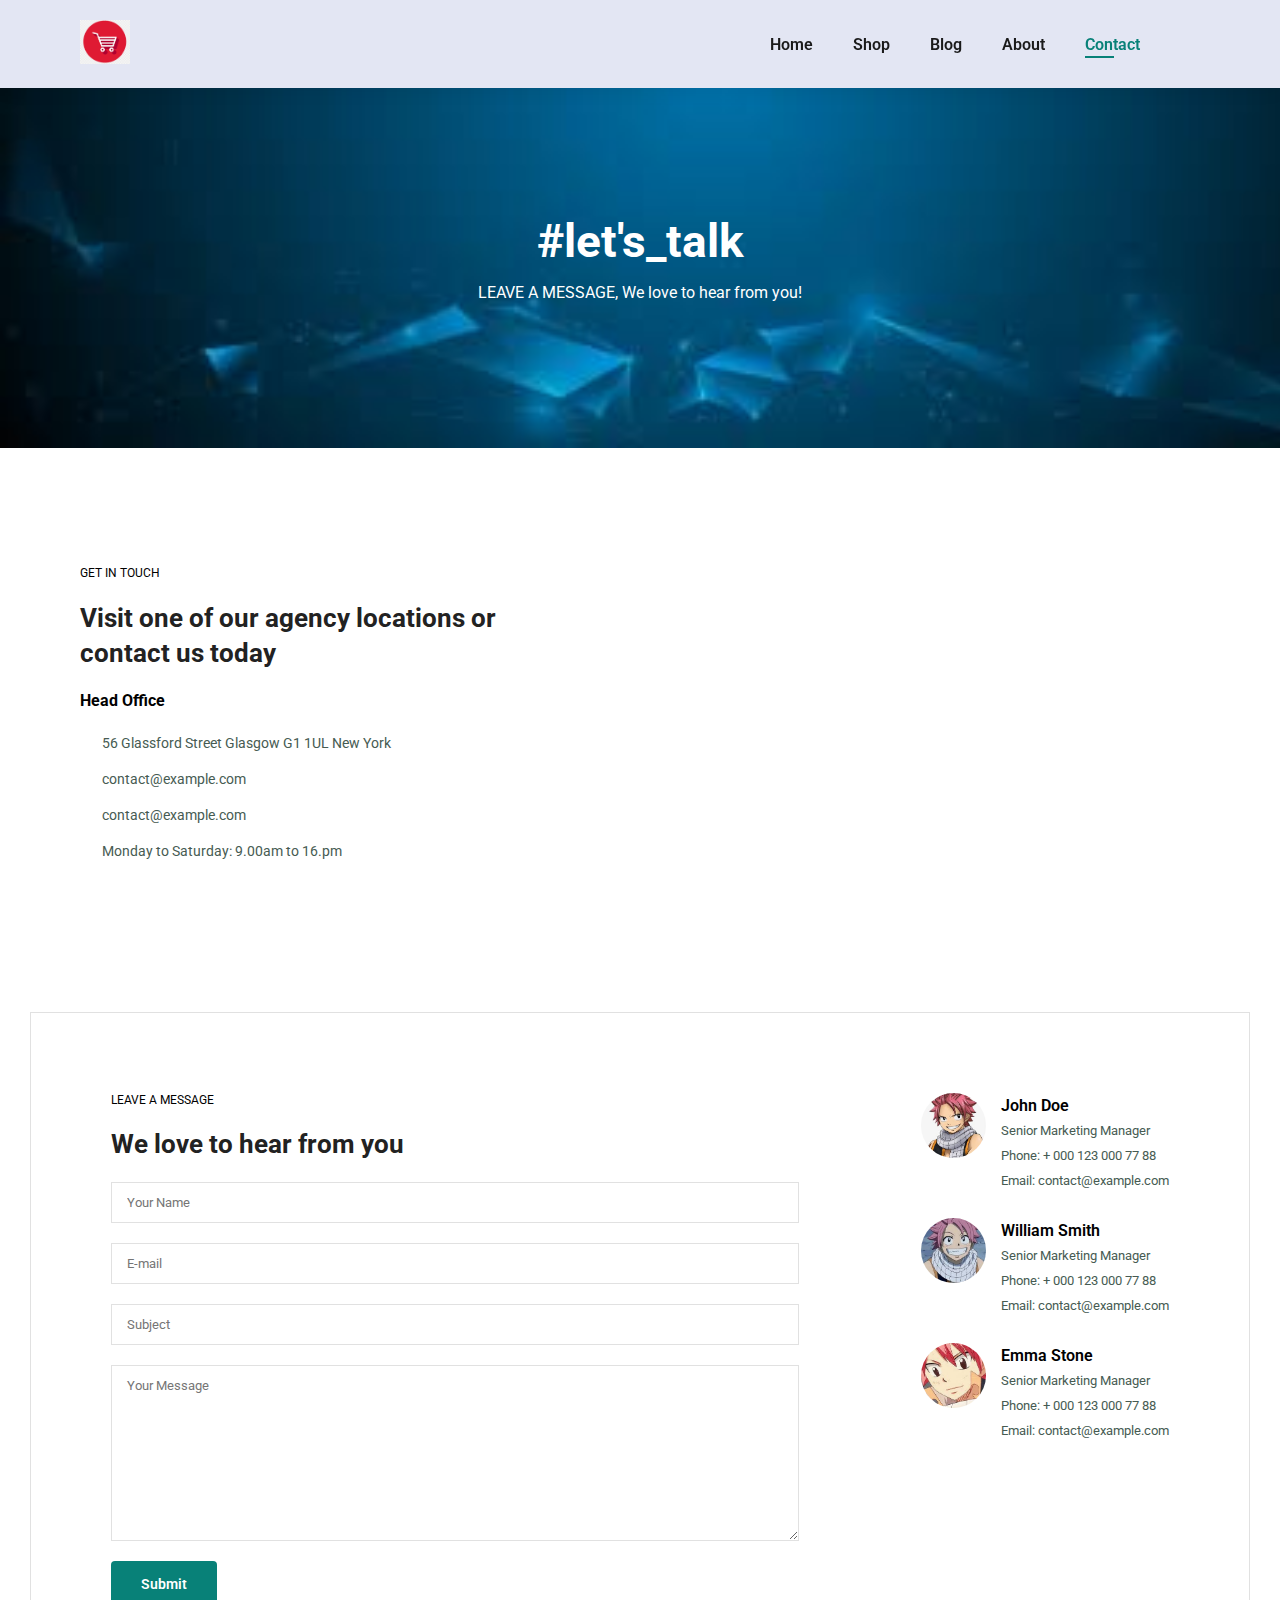
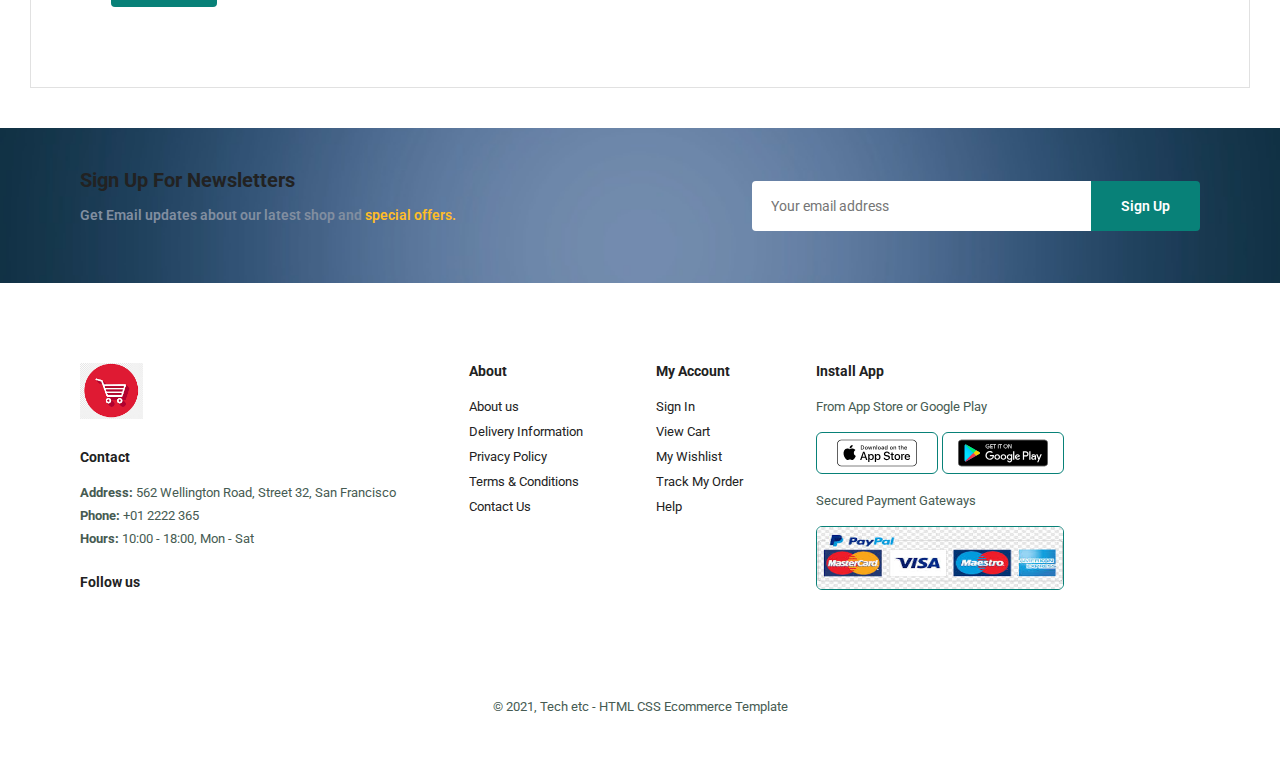
<file: contact.html>
<!DOCTYPE html>
<html lang="en">
  <head>
    <meta charset="UTF-8" />
    <meta http-equiv="X-UA-Compatible" content="IE=edge" />
    <meta name="viewport" content="width=device-width, initial-scale=1.0" />
    <title>Ecom Website</title>
    <link
      rel="stylesheet"
      href="https://cdnjs.cloudflare.com/ajax/libs/font-awesome/6.2.0/css/all.min.css"
      integrity="sha512-xh6O/CkQoPOWDdYTDqeRdPCVd1SpvCA9XXcUnZS2FmJNp1coAFzvtCN9BmamE+4aHK8yyUHUSCcJHgXloTyT2A=="
      crossorigin="anonymous"
      referrerpolicy="no-referrer"
    />
    <link rel="stylesheet" href="style.css" />
  </head>

  <body>
    <section id="header">
      <a href="#"><img src="img/logo.png" class="logo" alt="" /></a>

      <div>
        <ul id="navbar">
          <li><a href="index.html">Home</a></li>
          <li><a href="shop.html">Shop</a></li>
          <li><a href="blog.html">Blog</a></li>
          <li><a href="about.html">About</a></li>
          <li><a class="active" href="contact.html">Contact</a></li>
          <li id="lg-bag">
            <a href="cart.html"><i class="far fa-shopping-bag"></i></a>
          </li>
          <a href="#" id="close"><i class="far fa-times"></i></a>
        </ul>
      </div>

      <div id="mobile">
        <a href="cart.html"><i class="far fa-shopping-bag"></i></a>
        <i id="bar" class="fas fa-outdent"></i>
      </div>
    </section>

    <section id="page-header" class="about-header">
      <h2>#let's_talk</h2>
      <p>LEAVE A MESSAGE, We love to hear from you!</p>
    </section>

    <section id="contact-details" class="section-p1">
      <div class="details">
        <span>GET IN TOUCH</span>
        <h2>Visit one of our agency locations or contact us today</h2>
        <h3>Head Office</h3>
        <div>
          <li>
            <i class="fal fa-map"></i>
            <p>56 Glassford Street Glasgow G1 1UL New York</p>
          </li>
          <li>
            <i class="far fa-envelope"></i>
            <p>contact@example.com</p>
          </li>
          <li>
            <i class="fal fa-phone-alt"></i>
            <p>contact@example.com</p>
          </li>
          <li>
            <i class="fal fa-clock"></i>
            <p>Monday to Saturday: 9.00am to 16.pm</p>
          </li>
        </div>
      </div>

      <div class="map">
        <iframe
          src="https://www.google.com/maps/embed?pb=!1m18!1m12!1m3!1d2469.8089841344945!2d-1.256555484333224!3d51.754816379676534!2m3!1f0!2f0!3f0!3m2!1i1024!2i768!4f13.1!3m3!1m2!1s0x4876c6a9ef8c485b%3A0xd2ff1883a001afed!2sUniversity%20of%20Oxford!5e0!3m2!1sen!2sin!4v1664475805877!5m2!1sen!2sin"
          width="600"
          height="450"
          style="border: 0"
          allowfullscreen=""
          loading="lazy"
          referrerpolicy="no-referrer-when-downgrade"
        ></iframe>
      </div>
    </section>

    <section id="form-details">
      <form action="">
        <span>LEAVE A MESSAGE</span>
        <h2>We love to hear from you</h2>
        <input type="text" placeholder="Your Name" />
        <input type="text" placeholder="E-mail" />
        <input type="text" placeholder="Subject" />
        <textarea
          name=""
          id=""
          cols="30"
          rows="10"
          placeholder="Your Message"
        ></textarea>
        <button class="normal">Submit</button>
      </form>

      <div class="people">
        <div>
          <img src="img/people/img1.jpg" alt="" />
          <p>
            <span>John Doe</span> Senior Marketing Manager <br />
            Phone: + 000 123 000 77 88 <br />Email: contact@example.com
          </p>
        </div>
        <div>
          <img src="img/people/img2.jpg" alt="" />
          <p>
            <span>William Smith</span> Senior Marketing Manager <br />
            Phone: + 000 123 000 77 88 <br />Email: contact@example.com
          </p>
        </div>
        <div>
          <img src="img/people/img3.jpg" alt="" />
          <p>
            <span>Emma Stone</span> Senior Marketing Manager <br />
            Phone: + 000 123 000 77 88 <br />Email: contact@example.com
          </p>
        </div>
      </div>
    </section>

    <section id="newsletter" class="section-p1 section-m1">
      <div class="newstext">
        <h4>Sign Up For Newsletters</h4>
        <p>
          Get Email updates about our latest shop and
          <span>special offers.</span>
        </p>
      </div>
      <div class="form">
        <input type="text" placeholder="Your email address" />
        <button class="normal">Sign Up</button>
      </div>
    </section>

    <footer class="section-p1">
      <div class="col">
        <img class="logo" src="img/logo.png" alt="" />
        <h4>Contact</h4>
        <p>
          <strong>Address:</strong> 562 Wellington Road, Street 32, San
          Francisco
        </p>
        <p><strong>Phone:</strong> +01 2222 365</p>
        <p><strong>Hours:</strong> 10:00 - 18:00, Mon - Sat</p>
        <div class="follow">
          <h4>Follow us</h4>
          <div class="icon">
            <i class="fab fa-facebook-f"></i>
            <i class="fab fa-twitter"></i>
            <i class="fab fa-instagram"></i>
            <i class="fab fa-pinterest-p"></i>
            <i class="fab fa-youtube"></i>
          </div>
        </div>
      </div>

      <div class="col">
        <h4>About</h4>
        <a href="#">About us</a>
        <a href="#">Delivery Information</a>
        <a href="#">Privacy Policy</a>
        <a href="#">Terms & Conditions</a>
        <a href="#">Contact Us</a>
      </div>

      <div class="col">
        <h4>My Account</h4>
        <a href="#">Sign In</a>
        <a href="#">View Cart</a>
        <a href="#">My Wishlist</a>
        <a href="#">Track My Order</a>
        <a href="#">Help</a>
      </div>

      <div class="col install">
        <h4>Install App</h4>
        <p>From App Store or Google Play</p>
        <div class="row">
          <img src="img/pay/App.svg" alt="" />
          <img src="img/pay/Google.svg" alt="" />
          <p>Secured Payment Gateways</p>
          <img class="gateway" src="img/pay/payment.jpg" alt="" />
        </div>
      </div>

      <div class="copyright">
        <p>&#169; 2021, Tech etc - HTML CSS Ecommerce Template</p>
      </div>
    </footer>

    <script src="script.js"></script>
  </body>
</html>
</file>
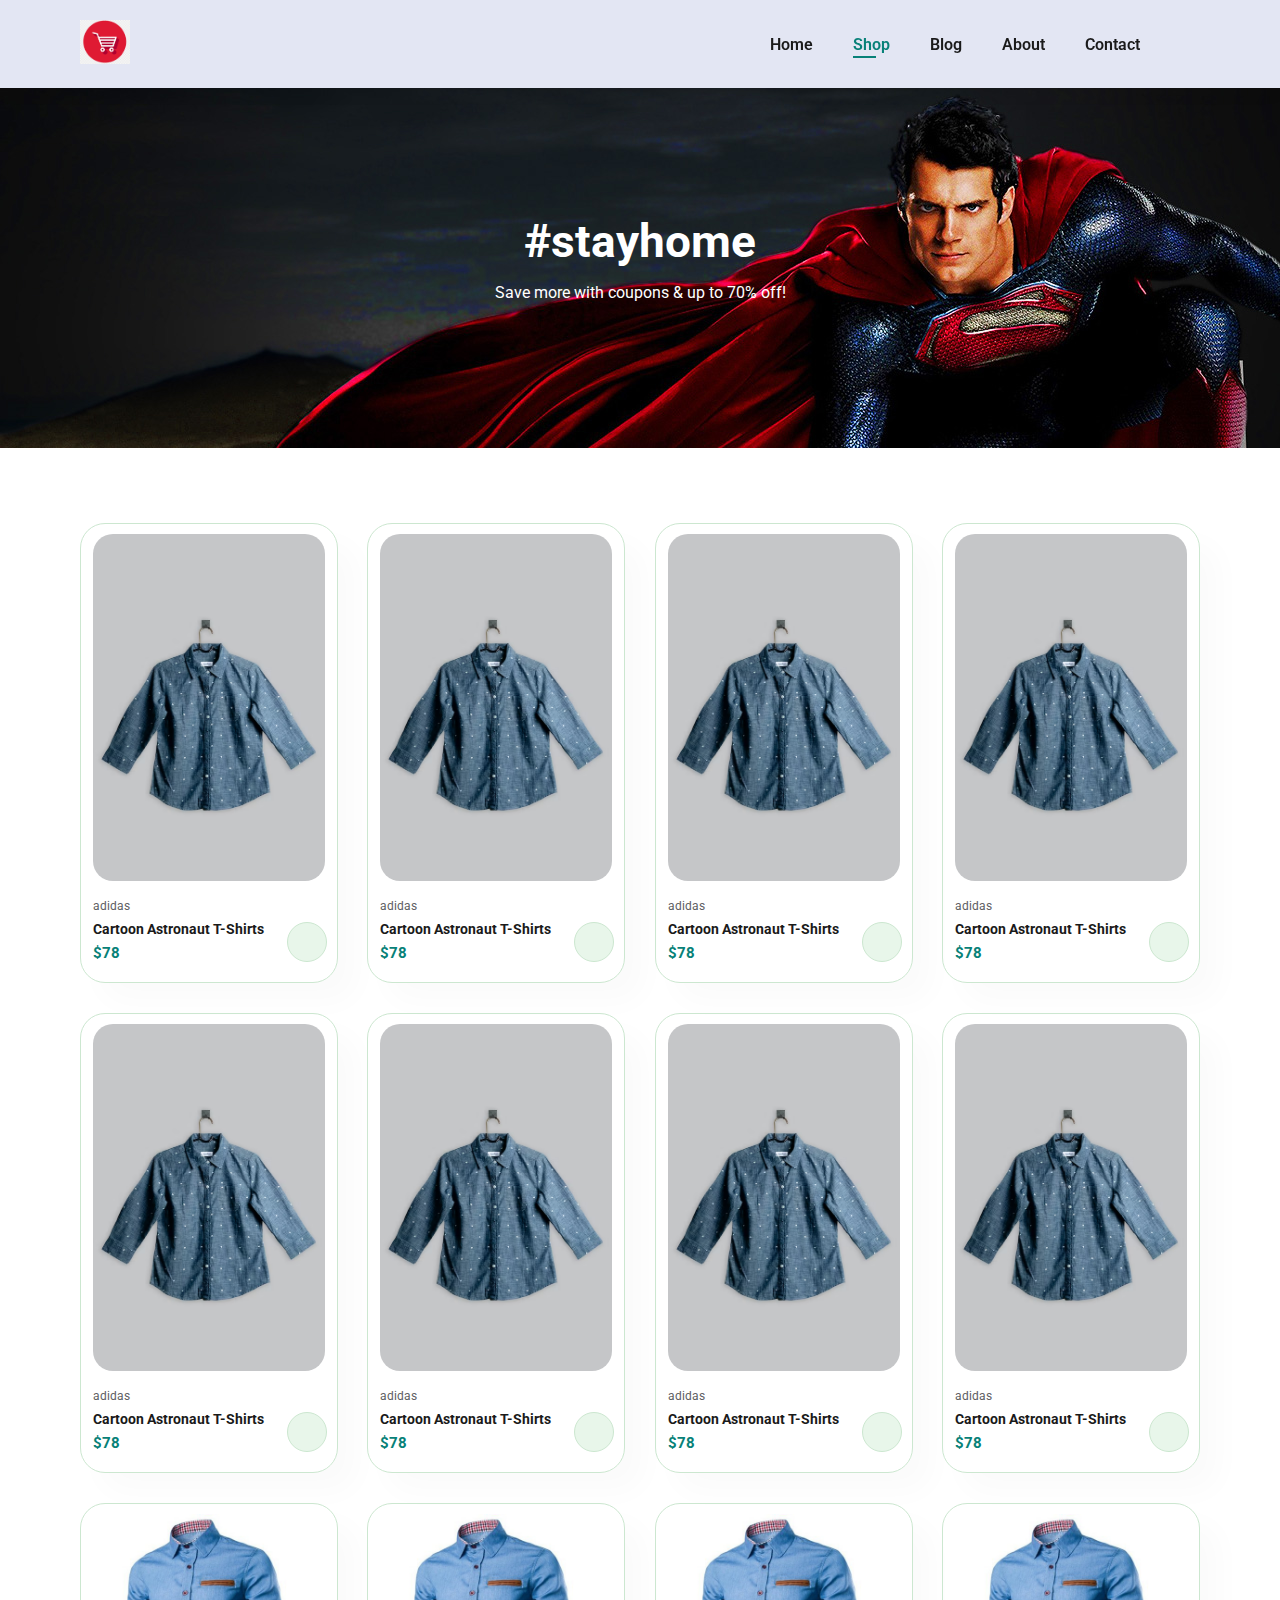
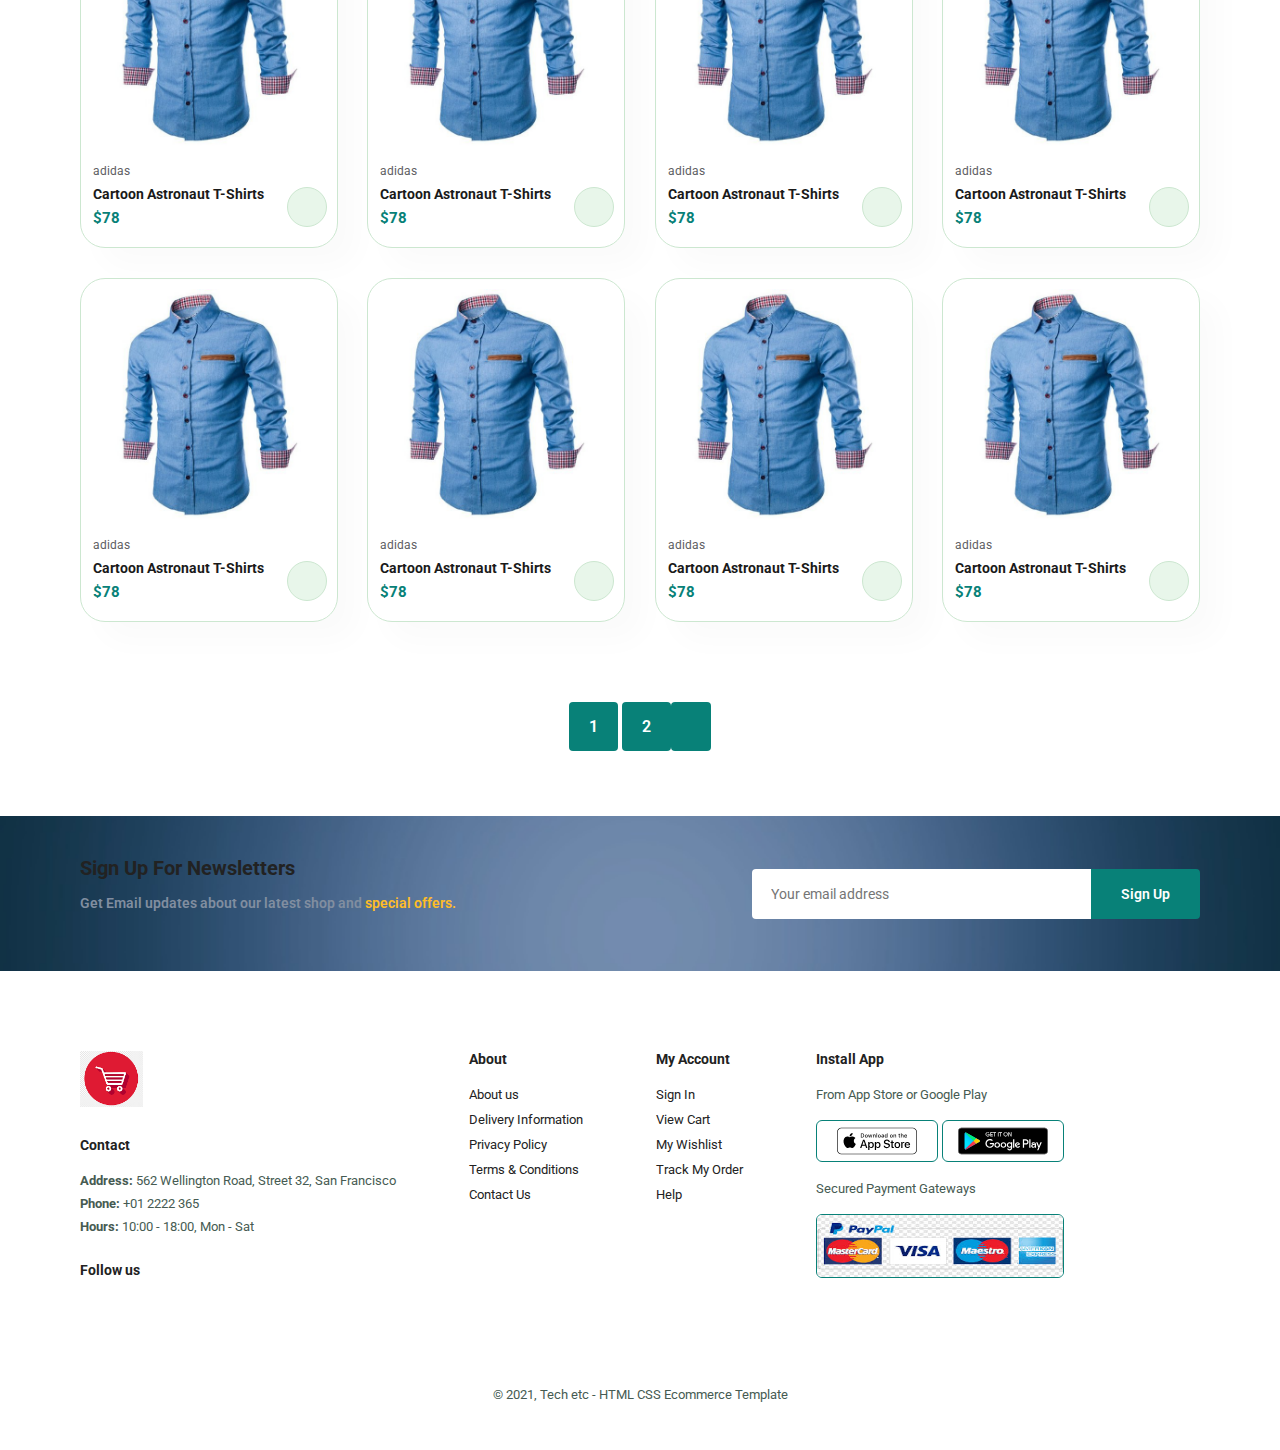
<file: shop.html>
<!DOCTYPE html>
<html lang="en">
  <head>
    <meta charset="UTF-8" />
    <meta http-equiv="X-UA-Compatible" content="IE=edge" />
    <meta name="viewport" content="width=device-width, initial-scale=1.0" />
    <title>Ecom Website</title>
    <link
      rel="stylesheet"
      href="https://cdnjs.cloudflare.com/ajax/libs/font-awesome/6.2.0/css/all.min.css"
      integrity="sha512-xh6O/CkQoPOWDdYTDqeRdPCVd1SpvCA9XXcUnZS2FmJNp1coAFzvtCN9BmamE+4aHK8yyUHUSCcJHgXloTyT2A=="
      crossorigin="anonymous"
      referrerpolicy="no-referrer"
    />
    <link rel="stylesheet" href="style.css" />
  </head>

  <body>
    <section id="header">
      <a href="#"><img src="img/logo.png" class="logo" alt="" /></a>

      <div>
        <ul id="navbar">
          <li><a href="index.html">Home</a></li>
          <li><a class="active" href="shop.html">Shop</a></li>
          <li><a href="blog.html">Blog</a></li>
          <li><a href="about.html">About</a></li>
          <li><a href="contact.html">Contact</a></li>
          <li id="lg-bag">
            <a href="cart.html"><i class="far fa-shopping-bag"></i></a>
          </li>
          <a href="#" id="close"><i class="far fa-times"></i></a>
        </ul>
      </div>

      <div id="mobile">
        <a href="cart.html"><i class="far fa-shopping-bag"></i></a>
        <i id="bar" class="fas fa-outdent"></i>
      </div>
    </section>

    <section id="page-header">
      <h2>#stayhome</h2>
      <p>Save more with coupons & up to 70% off!</p>
    </section>

    <section id="product1" class="section-p1">
      <div class="pro-container">
        <div class="pro" onclick="window.location.href='sproduct.html';">
          <img src="img/products/product1.png" alt="" />
          <div class="des">
            <span>adidas</span>
            <h5>Cartoon Astronaut T-Shirts</h5>
            <div class="star">
              <i class="fas fa-star"></i>
              <i class="fas fa-star"></i>
              <i class="fas fa-star"></i>
              <i class="fas fa-star"></i>
              <i class="fas fa-star"></i>
            </div>
            <h4>$78</h4>
          </div>
          <a href="#"><i class="fal fa-shopping-cart cart"></i></a>
        </div>
        <div class="pro">
          <img src="img/products/product1.png" alt="" />
          <div class="des">
            <span>adidas</span>
            <h5>Cartoon Astronaut T-Shirts</h5>
            <div class="star">
              <i class="fas fa-star"></i>
              <i class="fas fa-star"></i>
              <i class="fas fa-star"></i>
              <i class="fas fa-star"></i>
              <i class="fas fa-star"></i>
            </div>
            <h4>$78</h4>
          </div>
          <a href="#"><i class="fal fa-shopping-cart cart"></i></a>
        </div>
        <div class="pro">
          <img src="img/products/product1.png" alt="" />
          <div class="des">
            <span>adidas</span>
            <h5>Cartoon Astronaut T-Shirts</h5>
            <div class="star">
              <i class="fas fa-star"></i>
              <i class="fas fa-star"></i>
              <i class="fas fa-star"></i>
              <i class="fas fa-star"></i>
              <i class="fas fa-star"></i>
            </div>
            <h4>$78</h4>
          </div>
          <a href="#"><i class="fal fa-shopping-cart cart"></i></a>
        </div>
        <div class="pro">
          <img src="img/products/product1.png" alt="" />
          <div class="des">
            <span>adidas</span>
            <h5>Cartoon Astronaut T-Shirts</h5>
            <div class="star">
              <i class="fas fa-star"></i>
              <i class="fas fa-star"></i>
              <i class="fas fa-star"></i>
              <i class="fas fa-star"></i>
              <i class="fas fa-star"></i>
            </div>
            <h4>$78</h4>
          </div>
          <a href="#"><i class="fal fa-shopping-cart cart"></i></a>
        </div>
        <div class="pro">
          <img src="img/products/product1.png" alt="" />
          <div class="des">
            <span>adidas</span>
            <h5>Cartoon Astronaut T-Shirts</h5>
            <div class="star">
              <i class="fas fa-star"></i>
              <i class="fas fa-star"></i>
              <i class="fas fa-star"></i>
              <i class="fas fa-star"></i>
              <i class="fas fa-star"></i>
            </div>
            <h4>$78</h4>
          </div>
          <a href="#"><i class="fal fa-shopping-cart cart"></i></a>
        </div>
        <div class="pro">
          <img src="img/products/product1.png" alt="" />
          <div class="des">
            <span>adidas</span>
            <h5>Cartoon Astronaut T-Shirts</h5>
            <div class="star">
              <i class="fas fa-star"></i>
              <i class="fas fa-star"></i>
              <i class="fas fa-star"></i>
              <i class="fas fa-star"></i>
              <i class="fas fa-star"></i>
            </div>
            <h4>$78</h4>
          </div>
          <a href="#"><i class="fal fa-shopping-cart cart"></i></a>
        </div>
        <div class="pro">
          <img src="img/products/product1.png" alt="" />
          <div class="des">
            <span>adidas</span>
            <h5>Cartoon Astronaut T-Shirts</h5>
            <div class="star">
              <i class="fas fa-star"></i>
              <i class="fas fa-star"></i>
              <i class="fas fa-star"></i>
              <i class="fas fa-star"></i>
              <i class="fas fa-star"></i>
            </div>
            <h4>$78</h4>
          </div>
          <a href="#"><i class="fal fa-shopping-cart cart"></i></a>
        </div>
        <div class="pro">
          <img src="img/products/product1.png" alt="" />
          <div class="des">
            <span>adidas</span>
            <h5>Cartoon Astronaut T-Shirts</h5>
            <div class="star">
              <i class="fas fa-star"></i>
              <i class="fas fa-star"></i>
              <i class="fas fa-star"></i>
              <i class="fas fa-star"></i>
              <i class="fas fa-star"></i>
            </div>
            <h4>$78</h4>
          </div>
          <a href="#"><i class="fal fa-shopping-cart cart"></i></a>
        </div>

        <div class="pro">
          <img src="img/products/n1.png" alt="" />
          <div class="des">
            <span>adidas</span>
            <h5>Cartoon Astronaut T-Shirts</h5>
            <div class="star">
              <i class="fas fa-star"></i>
              <i class="fas fa-star"></i>
              <i class="fas fa-star"></i>
              <i class="fas fa-star"></i>
              <i class="fas fa-star"></i>
            </div>
            <h4>$78</h4>
          </div>
          <a href="#"><i class="fal fa-shopping-cart cart"></i></a>
        </div>
        <div class="pro">
          <img src="img/products/n1.png" alt="" />
          <div class="des">
            <span>adidas</span>
            <h5>Cartoon Astronaut T-Shirts</h5>
            <div class="star">
              <i class="fas fa-star"></i>
              <i class="fas fa-star"></i>
              <i class="fas fa-star"></i>
              <i class="fas fa-star"></i>
              <i class="fas fa-star"></i>
            </div>
            <h4>$78</h4>
          </div>
          <a href="#"><i class="fal fa-shopping-cart cart"></i></a>
        </div>
        <div class="pro">
          <img src="img/products/n1.png" alt="" />
          <div class="des">
            <span>adidas</span>
            <h5>Cartoon Astronaut T-Shirts</h5>
            <div class="star">
              <i class="fas fa-star"></i>
              <i class="fas fa-star"></i>
              <i class="fas fa-star"></i>
              <i class="fas fa-star"></i>
              <i class="fas fa-star"></i>
            </div>
            <h4>$78</h4>
          </div>
          <a href="#"><i class="fal fa-shopping-cart cart"></i></a>
        </div>
        <div class="pro">
          <img src="img/products/n1.png" alt="" />
          <div class="des">
            <span>adidas</span>
            <h5>Cartoon Astronaut T-Shirts</h5>
            <div class="star">
              <i class="fas fa-star"></i>
              <i class="fas fa-star"></i>
              <i class="fas fa-star"></i>
              <i class="fas fa-star"></i>
              <i class="fas fa-star"></i>
            </div>
            <h4>$78</h4>
          </div>
          <a href="#"><i class="fal fa-shopping-cart cart"></i></a>
        </div>
        <div class="pro">
          <img src="img/products/n1.png" alt="" />
          <div class="des">
            <span>adidas</span>
            <h5>Cartoon Astronaut T-Shirts</h5>
            <div class="star">
              <i class="fas fa-star"></i>
              <i class="fas fa-star"></i>
              <i class="fas fa-star"></i>
              <i class="fas fa-star"></i>
              <i class="fas fa-star"></i>
            </div>
            <h4>$78</h4>
          </div>
          <a href="#"><i class="fal fa-shopping-cart cart"></i></a>
        </div>
        <div class="pro">
          <img src="img/products/n1.png" alt="" />
          <div class="des">
            <span>adidas</span>
            <h5>Cartoon Astronaut T-Shirts</h5>
            <div class="star">
              <i class="fas fa-star"></i>
              <i class="fas fa-star"></i>
              <i class="fas fa-star"></i>
              <i class="fas fa-star"></i>
              <i class="fas fa-star"></i>
            </div>
            <h4>$78</h4>
          </div>
          <a href="#"><i class="fal fa-shopping-cart cart"></i></a>
        </div>
        <div class="pro">
          <img src="img/products/n1.png" alt="" />
          <div class="des">
            <span>adidas</span>
            <h5>Cartoon Astronaut T-Shirts</h5>
            <div class="star">
              <i class="fas fa-star"></i>
              <i class="fas fa-star"></i>
              <i class="fas fa-star"></i>
              <i class="fas fa-star"></i>
              <i class="fas fa-star"></i>
            </div>
            <h4>$78</h4>
          </div>
          <a href="#"><i class="fal fa-shopping-cart cart"></i></a>
        </div>
        <div class="pro">
          <img src="img/products/n1.png" alt="" />
          <div class="des">
            <span>adidas</span>
            <h5>Cartoon Astronaut T-Shirts</h5>
            <div class="star">
              <i class="fas fa-star"></i>
              <i class="fas fa-star"></i>
              <i class="fas fa-star"></i>
              <i class="fas fa-star"></i>
              <i class="fas fa-star"></i>
            </div>
            <h4>$78</h4>
          </div>
          <a href="#"><i class="fal fa-shopping-cart cart"></i></a>
        </div>
      </div>
    </section>

    <section id="pagination" class="section-p1">
      <a href="#">1</a>
      <a href="#">2</a>
      <a href="#"><i class="fal fa-long-arrow-alt-right"></i></a>
    </section>

    <section id="newsletter" class="section-p1 section-m1">
      <div class="newstext">
        <h4>Sign Up For Newsletters</h4>
        <p>
          Get Email updates about our latest shop and
          <span>special offers.</span>
        </p>
      </div>
      <div class="form">
        <input type="text" placeholder="Your email address" />
        <button class="normal">Sign Up</button>
      </div>
    </section>

    <footer class="section-p1">
      <div class="col">
        <img class="logo" src="img/logo.png" alt="" />
        <h4>Contact</h4>
        <p>
          <strong>Address:</strong> 562 Wellington Road, Street 32, San
          Francisco
        </p>
        <p><strong>Phone:</strong> +01 2222 365</p>
        <p><strong>Hours:</strong> 10:00 - 18:00, Mon - Sat</p>
        <div class="follow">
          <h4>Follow us</h4>
          <div class="icon">
            <i class="fab fa-facebook-f"></i>
            <i class="fab fa-twitter"></i>
            <i class="fab fa-instagram"></i>
            <i class="fab fa-pinterest-p"></i>
            <i class="fab fa-youtube"></i>
          </div>
        </div>
      </div>

      <div class="col">
        <h4>About</h4>
        <a href="#">About us</a>
        <a href="#">Delivery Information</a>
        <a href="#">Privacy Policy</a>
        <a href="#">Terms & Conditions</a>
        <a href="#">Contact Us</a>
      </div>

      <div class="col">
        <h4>My Account</h4>
        <a href="#">Sign In</a>
        <a href="#">View Cart</a>
        <a href="#">My Wishlist</a>
        <a href="#">Track My Order</a>
        <a href="#">Help</a>
      </div>

      <div class="col install">
        <h4>Install App</h4>
        <p>From App Store or Google Play</p>
        <div class="row">
          <img src="img/pay/App.svg" alt="" />
          <img src="img/pay/Google.svg" alt="" />
          <p>Secured Payment Gateways</p>
          <img class="gateway" src="img/pay/payment.jpg" alt="" />
        </div>
      </div>

      <div class="copyright">
        <p>&#169; 2021, Tech etc - HTML CSS Ecommerce Template</p>
      </div>
    </footer>

    <script src="script.js"></script>
  </body>
</html>
</file>
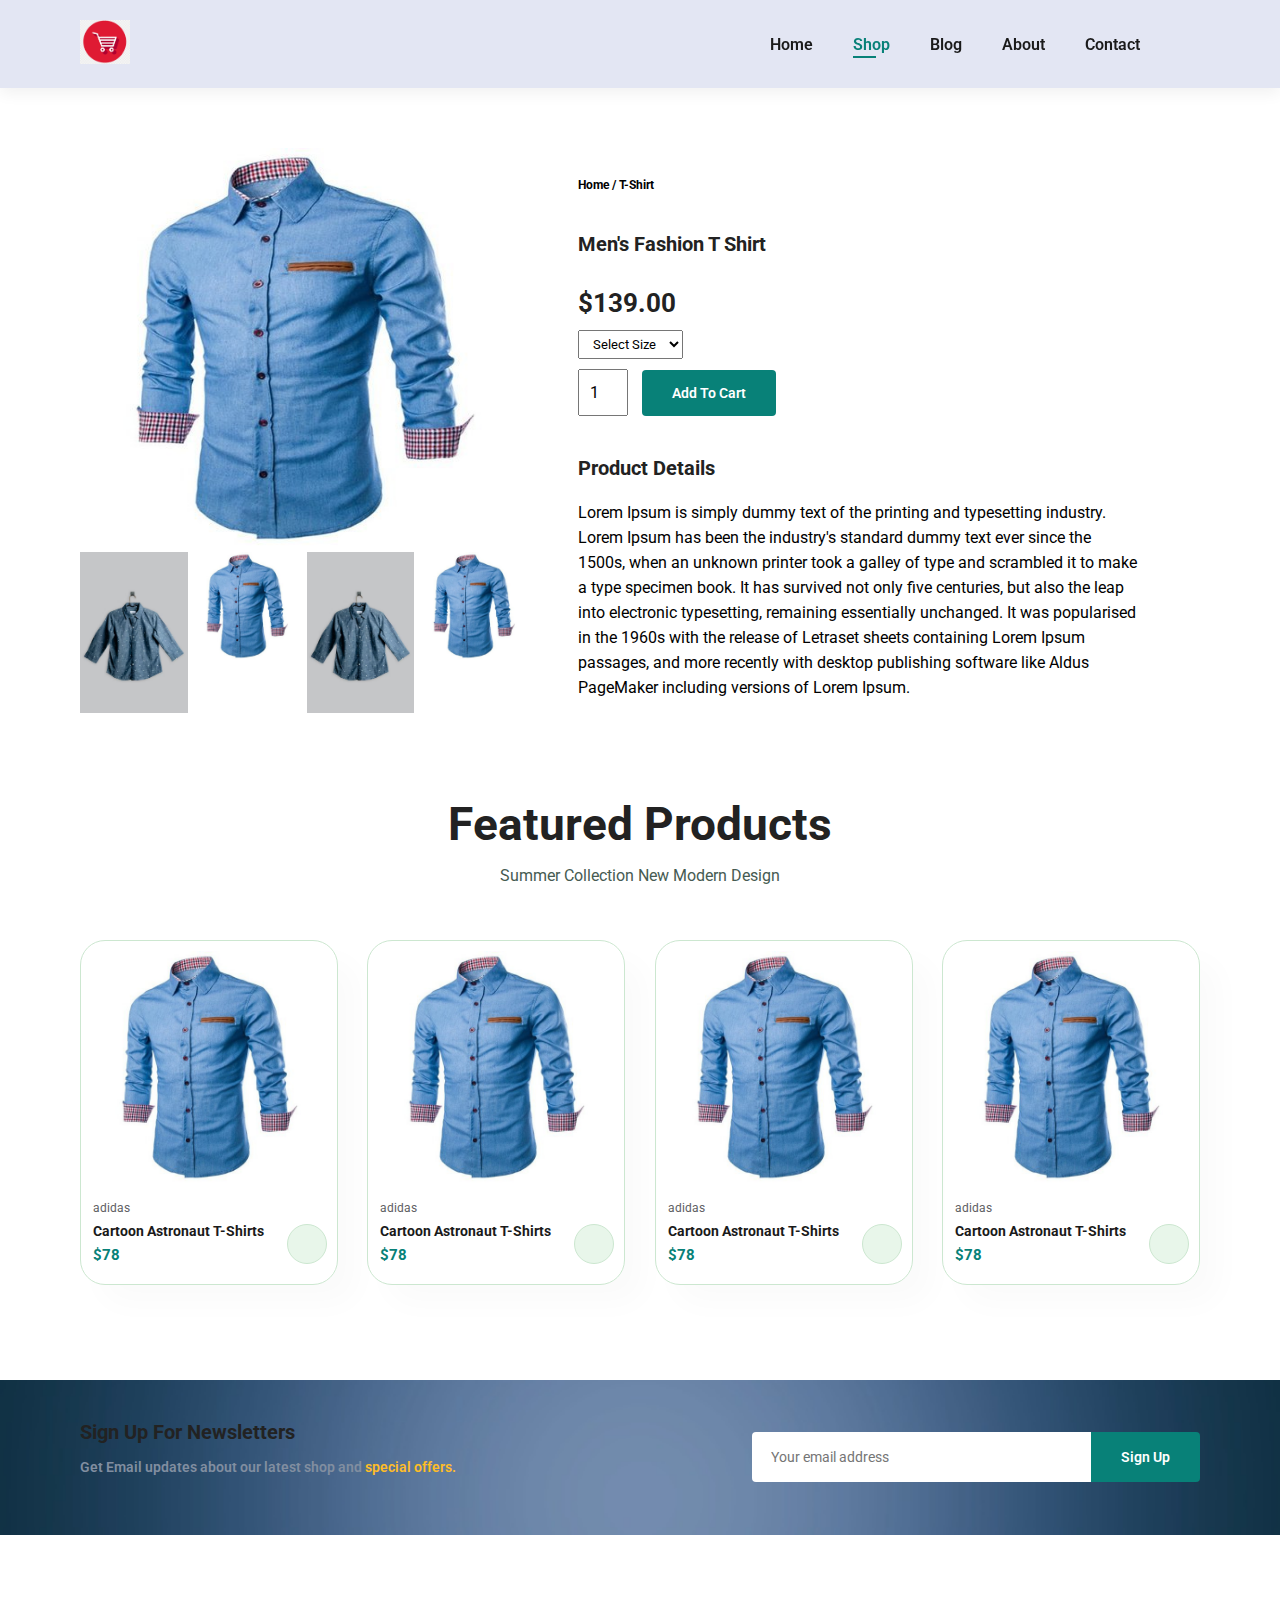
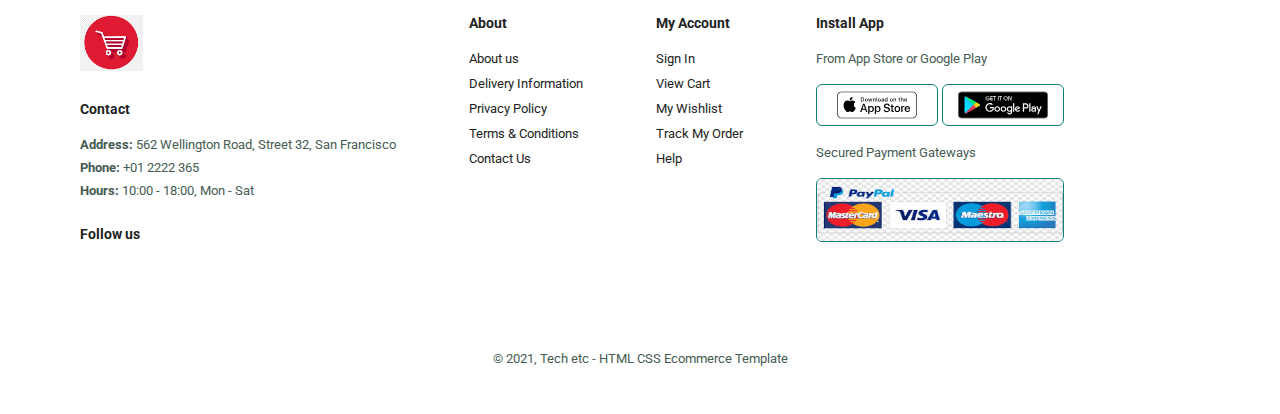
<file: sproduct.html>
<!DOCTYPE html>
<html lang="en">
  <head>
    <meta charset="UTF-8" />
    <meta http-equiv="X-UA-Compatible" content="IE=edge" />
    <meta name="viewport" content="width=device-width, initial-scale=1.0" />
    <title>Ecom Website</title>
    <link
      rel="stylesheet"
      href="https://cdnjs.cloudflare.com/ajax/libs/font-awesome/6.2.0/css/all.min.css"
      integrity="sha512-xh6O/CkQoPOWDdYTDqeRdPCVd1SpvCA9XXcUnZS2FmJNp1coAFzvtCN9BmamE+4aHK8yyUHUSCcJHgXloTyT2A=="
      crossorigin="anonymous"
      referrerpolicy="no-referrer"
    />
    <link rel="stylesheet" href="style.css" />
  </head>

  <body>
    <section id="header">
      <a href="#"><img src="img/logo.png" class="logo" alt="" /></a>

      <div>
        <ul id="navbar">
          <li><a href="index.html">Home</a></li>
          <li><a class="active" href="shop.html">Shop</a></li>
          <li><a href="blog.html">Blog</a></li>
          <li><a href="about.html">About</a></li>
          <li><a href="contact.html">Contact</a></li>
          <li id="lg-bag">
            <a href="cart.html"><i class="far fa-shopping-bag"></i></a>
          </li>
          <a href="#" id="close"><i class="far fa-times"></i></a>
        </ul>
      </div>

      <div id="mobile">
        <a href="cart.html"><i class="far fa-shopping-bag"></i></a>
        <i id="bar" class="fas fa-outdent"></i>
      </div>
    </section>

    <section id="prodetails" class="section-p1">
      <div class="single-pro-image">
        <img
          src="img/products/n1.png"
          alt=""
          id="MainImg"
          width="100%"
          height="400vh"
        />

        <div class="small-img-group">
          <div class="small-img-col">
            <img
              src="img/products/product1.png"
              alt=""
              class="small-img"
              width="100%"
            />
          </div>
          <div class="small-img-col">
            <img
              src="img/products/n1.png"
              alt=""
              class="small-img"
              width="100%"
            />
          </div>
          <div class="small-img-col">
            <img
              src="img/products/product1.png"
              alt=""
              class="small-img"
              width="100%"
            />
          </div>
          <div class="small-img-col">
            <img
              src="img/products/n1.png"
              alt=""
              class="small-img"
              width="100%"
            />
          </div>
        </div>
      </div>

      <div class="single-pro-details">
        <h6>Home / T-Shirt</h6>
        <h4>Men's Fashion T Shirt</h4>
        <h2>$139.00</h2>
        <select>
          <option>Select Size</option>
          <option>XL</option>
          <option>XXL</option>
          <option>Small</option>
          <option>Large</option>
        </select>
        <input type="number" value="1" />
        <button class="normal">Add To Cart</button>
        <h4>Product Details</h4>
        <span
          >Lorem Ipsum is simply dummy text of the printing and typesetting
          industry. Lorem Ipsum has been the industry's standard dummy text ever
          since the 1500s, when an unknown printer took a galley of type and
          scrambled it to make a type specimen book. It has survived not only
          five centuries, but also the leap into electronic typesetting,
          remaining essentially unchanged. It was popularised in the 1960s with
          the release of Letraset sheets containing Lorem Ipsum passages, and
          more recently with desktop publishing software like Aldus PageMaker
          including versions of Lorem Ipsum.</span
        >
      </div>
    </section>

    <section id="product1" class="section-p1">
      <h2>Featured Products</h2>
      <p>Summer Collection New Modern Design</p>
      <div class="pro-container">
        <div class="pro">
          <img src="img/products/n1.png" alt="" />
          <div class="des">
            <span>adidas</span>
            <h5>Cartoon Astronaut T-Shirts</h5>
            <div class="star">
              <i class="fas fa-star"></i>
              <i class="fas fa-star"></i>
              <i class="fas fa-star"></i>
              <i class="fas fa-star"></i>
              <i class="fas fa-star"></i>
            </div>
            <h4>$78</h4>
          </div>
          <a href="#"><i class="fal fa-shopping-cart cart"></i></a>
        </div>
        <div class="pro">
          <img src="img/products/n1.png" alt="" />
          <div class="des">
            <span>adidas</span>
            <h5>Cartoon Astronaut T-Shirts</h5>
            <div class="star">
              <i class="fas fa-star"></i>
              <i class="fas fa-star"></i>
              <i class="fas fa-star"></i>
              <i class="fas fa-star"></i>
              <i class="fas fa-star"></i>
            </div>
            <h4>$78</h4>
          </div>
          <a href="#"><i class="fal fa-shopping-cart cart"></i></a>
        </div>
        <div class="pro">
          <img src="img/products/n1.png" alt="" />
          <div class="des">
            <span>adidas</span>
            <h5>Cartoon Astronaut T-Shirts</h5>
            <div class="star">
              <i class="fas fa-star"></i>
              <i class="fas fa-star"></i>
              <i class="fas fa-star"></i>
              <i class="fas fa-star"></i>
              <i class="fas fa-star"></i>
            </div>
            <h4>$78</h4>
          </div>
          <a href="#"><i class="fal fa-shopping-cart cart"></i></a>
        </div>
        <div class="pro">
          <img src="img/products/n1.png" alt="" />
          <div class="des">
            <span>adidas</span>
            <h5>Cartoon Astronaut T-Shirts</h5>
            <div class="star">
              <i class="fas fa-star"></i>
              <i class="fas fa-star"></i>
              <i class="fas fa-star"></i>
              <i class="fas fa-star"></i>
              <i class="fas fa-star"></i>
            </div>
            <h4>$78</h4>
          </div>
          <a href="#"><i class="fal fa-shopping-cart cart"></i></a>
        </div>
      </div>
    </section>

    <section id="newsletter" class="section-p1 section-m1">
      <div class="newstext">
        <h4>Sign Up For Newsletters</h4>
        <p>
          Get Email updates about our latest shop and
          <span>special offers.</span>
        </p>
      </div>
      <div class="form">
        <input type="text" placeholder="Your email address" />
        <button class="normal">Sign Up</button>
      </div>
    </section>

    <footer class="section-p1">
      <div class="col">
        <img class="logo" src="img/logo.png" alt="" />
        <h4>Contact</h4>
        <p>
          <strong>Address:</strong> 562 Wellington Road, Street 32, San
          Francisco
        </p>
        <p><strong>Phone:</strong> +01 2222 365</p>
        <p><strong>Hours:</strong> 10:00 - 18:00, Mon - Sat</p>
        <div class="follow">
          <h4>Follow us</h4>
          <div class="icon">
            <i class="fab fa-facebook-f"></i>
            <i class="fab fa-twitter"></i>
            <i class="fab fa-instagram"></i>
            <i class="fab fa-pinterest-p"></i>
            <i class="fab fa-youtube"></i>
          </div>
        </div>
      </div>

      <div class="col">
        <h4>About</h4>
        <a href="#">About us</a>
        <a href="#">Delivery Information</a>
        <a href="#">Privacy Policy</a>
        <a href="#">Terms & Conditions</a>
        <a href="#">Contact Us</a>
      </div>

      <div class="col">
        <h4>My Account</h4>
        <a href="#">Sign In</a>
        <a href="#">View Cart</a>
        <a href="#">My Wishlist</a>
        <a href="#">Track My Order</a>
        <a href="#">Help</a>
      </div>

      <div class="col install">
        <h4>Install App</h4>
        <p>From App Store or Google Play</p>
        <div class="row">
          <img src="img/pay/App.svg" alt="" />
          <img src="img/pay/Google.svg" alt="" />
          <p>Secured Payment Gateways</p>
          <img class="gateway" src="img/pay/payment.jpg" alt="" />
        </div>
      </div>

      <div class="copyright">
        <p>&#169; 2021, Tech etc - HTML CSS Ecommerce Template</p>
      </div>
    </footer>

    <script>
      var MainImg = document.getElementById("MainImg");
      var smallimg = document.getElementsByClassName("small-img");

      smallimg[0].onclick = function () {
        MainImg.src = smallimg[0].src;
      };
      smallimg[1].onclick = function () {
        MainImg.src = smallimg[1].src;
      };
      smallimg[2].onclick = function () {
        MainImg.src = smallimg[2].src;
      };
      smallimg[3].onclick = function () {
        MainImg.src = smallimg[3].src;
      };
    </script>

    <script src="script.js"></script>
  </body>
</html>
</file>
<file: style.css>
@import url("https://fonts.googleapis.com/css2?family=Roboto:wght@100;300;400;500;700;900&display=swap");

* {
  margin: 0;
  padding: 0;
  box-sizing: border-box;
  font-family: "Roboto", sans-serif;
}

h1 {
  font-size: 50px;
  line-height: 64px;
  color: #222;
}

h2 {
  font-size: 46px;
  line-height: 54px;
  color: #222;
}

h4 {
  font-size: 20px;
  color: #222;
}

h6 {
  font-size: 12px;
  font-weight: 700;
}

p {
  font-size: 16px;
  color: #465b52;
  margin: 15px 0 20px 0;
}

.section-p1 {
  padding: 40px 80px;
}

.section-m1 {
  margin: 40px 0;
}

button.normal {
  font-size: 14px;
  font-weight: 600;
  padding: 15px 30px;
  color: #000;
  background-color: #fff;
  border-radius: 4px;
  cursor: pointer;
  border: none;
  outline: none;
  transition: 0.2s;
}

button.white {
  font-size: 13px;
  font-weight: 600;
  padding: 11px 18px;
  color: #fff;
  background-color: transparent;
  cursor: pointer;
  border: 1px solid #fff;
  outline: none;
  transition: 0.2s;
}

body {
  width: 100%;
}

/* Header Start */

#header {
  display: flex;
  align-items: center;
  justify-content: space-between;
  padding: 20px 80px;
  background: #e3e6f3;
  box-shadow: 0 5px 15px rgba(0, 0, 0, 0.06);
  position: sticky;
  z-index: 999;
  top: 0;
  left: 0;
}

.logo {
  width: 20%;
  min-width: 50px;
}

#navbar {
  display: flex;
  align-items: center;
  justify-content: center;
}

#navbar li {
  list-style: none;
  padding: 0 20px;
  position: relative;
}

#navbar li a {
  text-decoration: none;
  font-size: 16px;
  font-weight: 600;
  color: #1a1a1a;
  transition: 0.3s ease;
}

#navbar li a:hover,
#navbar li a.active {
  color: #088178;
}

#navbar li a.active::after,
#navbar li a:hover::after {
  content: "";
  width: 30%;
  height: 2px;
  background: #088178;
  position: absolute;
  bottom: -4px;
  left: 20px;
}

#mobile {
  display: none;
  align-items: center;
}

#close {
  display: none;
}

/* Home Page */
#hero {
  background-image: url("img/hero4.jpg");
  height: 90vh;
  width: 100%;
  background-size: cover;
  background-position: top 45% right 0;
  padding: 0 80px;
  display: flex;
  flex-direction: column;
  align-items: flex-start;
  justify-content: center;
}

#hero h4 {
  padding-bottom: 15px;
}

#hero h1 {
  color: #088178;
}

#hero button {
  background-color: #c4c6c9;
  color: #088178;
  border: 0;
  padding: 14px 80px 14px 65px;
  cursor: pointer;
  font-weight: 700;
  font-size: 15px;
}

#feature {
  display: flex;
  align-items: center;
  justify-content: space-between;
  flex-wrap: wrap;
}

#feature .fe-box {
  width: 180px;
  text-align: center;
  padding: 25px 15px;
  box-shadow: 20px 20px 34px rgba(0, 0, 0, 0.03);
  border: 1px solid #cce7d0;
  border-radius: 4px;
  margin: 15px 0;
}

#feature .fe-box:hover {
  box-shadow: 10px 10px 54px rgba(70, 62, 221, 0.1);
}

#feature .fe-box img {
  width: 100%;
  /* height: 150px; */
  margin-bottom: 10px;
}

#feature .fe-box h6 {
  display: inline-block;
  padding: 9px 8px 6px 8px;
  line-height: 1;
  border-radius: 4px;
  color: #088178;
  background-color: #fddde4;
}

#feature .fe-box:nth-child(2) h6 {
  background-color: #cdebbc;
}

#feature .fe-box:nth-child(3) h6 {
  background-color: #d1e8f2;
}

#feature .fe-box:nth-child(4) h6 {
  background-color: #cdd4f8;
}

#feature .fe-box:nth-child(5) h6 {
  background-color: #f6dbf6;
}

#feature .fe-box:nth-child(6) h6 {
  background-color: #fff2e5;
}

#product1 {
  text-align: center;
}

#product1 .pro-container {
  display: flex;
  justify-content: space-between;
  padding-top: 20px;
  flex-wrap: wrap;
}

#product1 .pro {
  width: 23%;
  min-width: 250px;
  padding: 10px 12px;
  border: 1px solid #cce7d0;
  border-radius: 25px;
  cursor: pointer;
  box-shadow: 20px 20px 30px rgba(0, 0, 0, 0.02);
  margin: 15px 0;
  transition: 0.2 ease;
  position: relative;
}

#product1 .pro:hover {
  box-shadow: 20px 20px 30px rgba(0, 0, 0, 0.06);
}

#product1 .pro img {
  width: 100%;
  border-radius: 20px;
}

#product1 .pro .des {
  text-align: start;
  padding: 10px 0;
}

#product1 .pro .des span {
  color: #606063;
  font-size: 12px;
}

#product1 .pro .des h5 {
  padding-top: 7px;
  color: #1a1a1a;
  font-size: 14px;
}

#product1 .pro .des i {
  font-size: 12px;
  color: rgb(243, 181, 25);
}

#product1 .pro .des h4 {
  padding-top: 7px;
  font-size: 15px;
  font-weight: 700;
  color: #088178;
}

#product1 .pro .cart {
  width: 40px;
  height: 40px;
  line-height: 40px;
  border-radius: 50px;
  background-color: #e8f6ea;
  font-weight: 500;
  color: #088178;
  border: 1px solid #cce7d0;
  position: absolute;
  bottom: 20px;
  right: 10px;
}

#banner {
  display: flex;
  flex-direction: column;
  justify-content: center;
  align-items: center;
  text-align: center;
  background-image: url("img/banner/banner1.png");
  width: 100%;
  height: 40vh;
  background-size: cover;
  background-position: center;
}

#banner h4 {
  color: #fff;
  font-size: 16px;
}

#banner h2 {
  color: #fff;
  font-size: 30px;
  padding: 10px 0;
}

#banner h2 span {
  color: #ef3636;
}

#banner button:hover {
  background: #088178;
  color: #fff;
}

#sm-banner {
  display: flex;
  justify-content: space-between;
  flex-wrap: wrap;
}

#sm-banner .banner-box {
  display: flex;
  flex-direction: column;
  justify-content: center;
  align-items: flex-start;
  background-image: url("img/banner/banner2.png");
  min-width: 650px;
  height: 50vh;
  background-size: cover;
  background-position: top 10%;
  padding: 30px;
}

#sm-banner .banner-box2 {
  background-image: url("img/banner/banner3.png");
}

#sm-banner h4 {
  color: #fff;
  font-size: 20px;
  font-weight: 300;
}

#sm-banner h2 {
  color: #fff;
  font-size: 28px;
  font-weight: 800;
}

#sm-banner span {
  color: #fff;
  font-size: 14px;
  font-weight: 500;
  padding-bottom: 15px;
}

#sm-banner .banner-box:hover button {
  background: #088178;
  border: 1px solid #088178;
}

#banner3 {
  display: flex;
  justify-content: space-between;
  flex-wrap: wrap;
  padding: 0 80px;
}

#banner3 .banner-box {
  display: flex;
  flex-direction: column;
  justify-content: center;
  align-items: flex-start;
  background-image: url("img/banner/banner4.png");
  min-width: 30%;
  height: 30vh;
  background-size: cover;
  background-position: center;
  padding: 20px;
  margin-bottom: 20px;
}

#banner3 h2 {
  color: #fff;
  font-weight: 900;
  font-size: 22px;
}

#banner3 h2 {
  color: #ec544e;
  font-weight: 800;
  font-size: 15px;
}

#newsletter {
  display: flex;
  justify-content: space-between;
  flex-wrap: wrap;
  align-items: center;
  background-image: url("img/banner/banner1.png");
  background-size: cover;
  background-repeat: no-repeat;
  background-position: 20% 30%;
  background-color: #041e42;
}

#newsletter p {
  font-size: 14px;
  font-weight: 600;
  color: #818ea0;
}

#newsletter p span {
  color: #ffbd27;
}

#newsletter .form {
  display: flex;
  width: 40%;
}

#newsletter input {
  height: 3.125rem;
  padding: 0 1.25em;
  font-size: 14px;
  width: 100%;
  border: 1px solid transparent;
  border-radius: 4px;
  outline: none;
  border-top-right-radius: 0;
  border-bottom-right-radius: 0;
}

#newsletter button {
  background-color: #088178;
  color: #fff;
  white-space: nowrap;
  border-top-left-radius: 0;
  border-bottom-left-radius: 0;
}

footer {
  display: flex;
  flex-wrap: wrap;
  justify-content: space-between;
}

footer .col {
  display: flex;
  flex-direction: column;
  align-items: flex-start;
  margin-bottom: 20px;
}

footer .logo {
  margin-bottom: 30px;
}

footer h4 {
  font-size: 14px;
  padding-bottom: 20px;
}

footer p {
  font-size: 13px;
  margin: 0 0 8px 0;
}

footer a {
  font-size: 13px;
  text-decoration: none;
  color: #222;
  margin-bottom: 10px;
}

footer .follow {
  margin-top: 20px;
}

footer .follow i {
  color: #465b52;
  padding-right: 4px;
  cursor: pointer;
}

footer .install .row img {
  border: 1px solid #088178;
  border-radius: 6px;
}

footer .install img {
  margin: 10px 0 15px 0;
}

footer .install .gateway {
  width: 100%;
  max-height: 25%;
}

footer .follow i:hover,
footer a:hover {
  color: #088178;
}

footer .copyright {
  width: 100%;
  text-align: center;
}

/* Shop Page */

#page-header {
  background-image: url("img/banner/banner5.png");
  width: 100%;
  height: 40vh;
  background-size: cover;
  display: flex;
  justify-content: center;
  text-align: center;
  flex-direction: column;
  padding: 14px;
}

#page-header h2,
#page-header p {
  color: #fff;
}

#pagination {
  text-align: center;
}

#pagination a {
  text-decoration: none;
  background-color: #088178;
  padding: 15px 20px;
  border-radius: 4px;
  color: #fff;
  font-weight: 600;
}

#pagination a i {
  font-size: 16px;
  font-weight: 600;
}

/* Single Product */
#prodetails {
  display: flex;
  margin-top: 20px;
}

#prodetails .single-pro-image {
  width: 40%;
  margin-right: 50px;
}

.small-img-group {
  display: flex;
  justify-content: space-between;
}

.small-img-col {
  flex-basis: 24%;
  cursor: pointer;
}

#prodetails .single-pro-details {
  width: 50%;
  padding-top: 30px;
}

#prodetails .single-pro-details h4 {
  padding: 40px 0 20px 0;
}

#prodetails .single-pro-details h2 {
  font-size: 26px;
}

#prodetails .single-pro-details select {
  display: block;
  padding: 5px 10px;
  margin-bottom: 10px;
}

#prodetails .single-pro-details input {
  width: 50px;
  height: 47px;
  padding-left: 10px;
  font-size: 16px;
  margin-right: 10px;
}

#prodetails .single-pro-details input:focus {
  outline: none;
}

#prodetails .single-pro-details button {
  background: #088178;
  color: #fff;
}

#prodetails .single-pro-details span {
  line-height: 25px;
}

#page-header.blog-header {
  background-image: url("img/banner/bannerblog.png");
}

#blog {
  padding: 150px 150px 0 150px;
}

#blog .blog-box {
  display: flex;
  align-items: center;
  width: 100%;
  position: relative;
  padding-bottom: 90px;
}

#blog .blog-img {
  width: 50%;
  margin-right: 40px;
}

#blog img {
  width: 100%;
  height: 300px;
  object-fit: cover;
}

#blog .blog-details {
  width: 50%;
}

#blog .blog-details a {
  text-decoration: none;
  font-size: 11px;
  color: #000;
  font-weight: 700;
  position: relative;
  transition: 0.3s;
}

#blog .blog-details a::after {
  content: "";
  width: 50px;
  height: 1px;
  background-color: #000;
  position: absolute;
  top: 4px;
  right: -60px;
}

#blog .blog-details a:hover {
  color: #088178;
}

#blog .blog-details a:hover::after {
  background-color: #088178;
}

#blog .blog-box h1 {
  position: absolute;
  top: -40px;
  left: 0;
  font-size: 70px;
  font-weight: 700;
  color: #c9cbce;
  z-index: -9;
}

/* About Page */

#page-header.about-header {
  background-image: url("img/banner/aboutus.png");
}

#about-head {
  display: flex;
  align-items: center;
}

#about-head img {
  width: 50%;
  height: auto;
  object-fit: cover;
}

#about-head div {
  width: 50%;
  padding-left: 40px;
}

#about-app {
  text-align: center;
}

#about-app .video {
  width: 70%;
  height: 100%;
  margin: 30px auto 0 auto;
}

#about-app .video video {
  width: 100%;
  height: 100%;
  border-radius: 20px;
}

/* Contact Page */

#contact-details {
  display: flex;
  align-items: center;
  justify-content: space-between;
}

#contact-details .details {
  width: 40%;
}

#contact-details .details span,
#form-details form span {
  font-size: 12px;
}

#contact-details .details h2,
#form-details form h2 {
  font-size: 26px;
  line-height: 35px;
  padding: 20px 0;
}

#contact-details .details h3 {
  font-size: 16px;
  padding-bottom: 15px;
}

#contact-details .details li {
  list-style: none;
  display: flex;
  padding: 10px 0;
}

#contact-details .details li i {
  font-size: 14px;
  padding-right: 22px;
}

#contact-details .details p {
  margin: 0;
  font-size: 14px;
}

#contacct-details .map iframe {
  width: 100%;
  height: 100%;
}

#form-details {
  display: flex;
  justify-content: space-between;
  margin: 30px;
  padding: 80px;
  border: 1px solid #e1e1e1;
}

#form-details form {
  width: 65%;
  display: flex;
  flex-direction: column;
  align-items: flex-start;
}

#form-details form input,
#form-details form textarea {
  width: 100%;
  padding: 12px 15px;
  outline: none;
  margin-bottom: 20px;
  border: 1px solid #e1e1e1;
}

#form-details form button {
  background-color: #088178;
  color: #fff;
}

#form-details .people div {
  padding-bottom: 25px;
  display: flex;
  align-items: flex-start;
}

#form-details .people div img {
  width: 65px;
  height: 65px;
  object-fit: cover;
  margin-right: 15px;
  border-radius: 50%;
}

#form-details .people div p {
  margin: 0;
  font-size: 13px;
  line-height: 25px;
}

#form-details .people div p span {
  display: block;
  font-size: 16px;
  font-weight: 600;
  color: #000;
}

/* Cart Page */
#cart {
  overflow-x: auto;
}

#cart table {
  width: 100%;
  border-collapse: collapse;
  table-layout: fixed;
  white-space: nowrap;
}

#cart table img {
  width: 70px;
}

#cart table td:nth-child(1) {
  width: 100px;
  text-align: center;
}

#cart table td:nth-child(2) {
  width: 150px;
  text-align: center;
}

#cart table td:nth-child(3) {
  width: 250px;
  text-align: center;
}

#cart table td:nth-child(4),
#cart table td:nth-child(5),
#cart table td:nth-child(6) {
  width: 150px;
  text-align: center;
}

#cart table td:nth-child(5) input {
  width: 70px;
  padding: 10px 5px 10px 15px;
}

#cart table thead {
  border: 1px solid #e2e9e1;
  border-left: none;
  border-right: none;
}

#cart table thead td {
  font-weight: 700;
  text-transform: uppercase;
  font-size: 13px;
  padding: 18px 0;
}

#cart table tbody tr td {
  padding-top: 15px;
}

#cart table tbody td {
  font-size: 13px;
}

#cart-add {
  display: flex;
  flex-wrap: wrap;
  justify-content: space-between;
}

#coupon {
  width: 50%;
  margin-bottom: 30px;
}

#coupon h3,
#subtotal h3 {
  padding-bottom: 15px;
}

#coupon input {
  padding: 10px 20px;
  outline: none;
  width: 60%;
  margin-right: 10px;
  border: 1px solid #e2e9e1;
}

#coupon button,
#subtotal button {
  background-color: #088178;
  color: #fff;
  padding: 12px 20px;
}

#subtotal {
  width: 50%;
  margin-bottom: 30px;
  border: 1px solid #e2e9e1;
  padding: 30px;
}

#subtotal table {
  border-collapse: collapse;
  width: 100%;
  margin-bottom: 20px;
}

#subtotal table td {
  width: 50%;
  border: 1px solid #e2e9e1;
  padding: 10px;
  font-size: 13px;
}

@media (max-width: 799px) {
  .section-p1 {
    padding: 40px 40px;
  }

  #navbar {
    display: flex;
    flex-direction: column;
    align-items: flex-start;
    justify-content: flex-start;
    position: fixed;
    top: 0;
    right: -300px;
    height: 100vh;
    width: 300px;
    background-color: #e3e6f3;
    box-shadow: 0 40px 60px rgba(0, 0, 0, 0.1);
    padding: 80px 0 0 10px;
    transition: 0.3s;
  }

  #navbar.active {
    right: 0px;
  }

  #navbar li {
    margin-bottom: 25px;
  }

  #mobile {
    display: flex;
    align-items: center;
  }

  #mobile i {
    color: #1a1a1a;
    font-size: 24px;
    padding-left: 20px;
  }

  #close {
    display: initial;
    position: absolute;
    top: 30px;
    left: 30px;
    color: #222;
    font-size: 24px;
  }

  #lg-bag {
    display: none;
  }

  #hero {
    height: 70vh;
    padding: 0 80px;
    background-position: top 80% right 30%;
  }

  #feature {
    justify-content: center;
  }

  #feature .fe-box {
    margin: 15px 15px;
  }

  #product1 .pro-container {
    justify-content: center;
  }

  #product1 .pro {
    margin: 15px;
  }

  #banner {
    height: 20vh;
  }

  #sm-banner .banner-box {
    min-width: 100%;
    height: 30vh;
  }

  #banner3 {
    padding: 0 40px;
  }

  #banner3 .banner-box {
    width: 28%;
  }

  #newsletter .form {
    width: 70%;
  }

  /* Contact Page */
  #form-details {
    padding: 30px;
  }

  iframe {
    width: 350px;
    height: 400px;
  }

  #form-details form {
    width: 50%;
  }
}

@media (max-width: 477px) {
  .section-p1 {
    padding: 20px;
  }

  #header {
    padding: 10px 30px;
  }

  h1 {
    font-size: 38px;
  }

  h2 {
    font-size: 32px;
  }

  #hero {
    padding: 0 20px;
    background-position: top 10% right 10%;
  }

  #feature {
    justify-content: space-between;
  }

  #feature .fe-box {
    width: 155px;
    margin: 0 0 15px 0;
  }

  #product1 .pro {
    width: 100%;
  }

  #banner {
    height: 40vh;
  }

  #sm-banner .banner-box {
    height: 40vh;
  }

  #sm-banner .banner-box2 {
    margin-top: 20px;
  }

  #banner3 {
    padding: 0 20px;
  }

  #banner3 .banner-box {
    width: 100%;
  }

  #newsletter {
    padding: 40px 20px;
  }

  #newsletter .form {
    width: 100%;
  }

  footer .copyright {
    text-align: start;
  }

  /* Single Product */
  #prodetails {
    display: flex;
    flex-direction: column;
  }

  #prodetails .single-pro-image {
    width: 100%;
    margin-right: 0px;
  }

  #prodetails .single-pro-details {
    width: 100%;
  }

  /* Blog Page */

  #blog {
    padding: 100px 20px 0 20px;
  }

  #blog .blog-box {
    display: flex;
    flex-direction: column;
    align-items: flex-start;
  }

  #blog .blog-img {
    width: 100%;
    margin-right: 0px;
    margin-bottom: 30px;
  }

  #blog .blog-details {
    width: 100%;
  }

  /* About Page */

  #about-head {
    flex-direction: column;
  }

  #about-head img {
    width: 100%;
    margin-bottom: 20px;
  }

  #about-head div {
    padding-left: 0px;
  }

  #about-head .video {
    width: 100%;
  }

  /* Contact Page */
  #contact-details {
    flex-direction: column;
    /* justify-content: flex-start; */
    align-items: flex-start;
  }

  #contact-details .details {
    width: 100%;
    margin-bottom: 30px;
  }

  #contact-details .map {
    width: 100%;
    margin-left: 0px;
  }

  iframe {
    width: 315px;
    height: 300px;
  }

  #form-details {
    margin: 10px;
    padding: 30px 10px;
    flex-wrap: wrap;
  }

  #form-details form {
    width: 100%;
    margin-bottom: 30px;
  }

  /* Cart Page */
  #cart-add {
    flex-direction: column;
  }

  #coupon {
    width: 100%;
  }

  #subtotal {
    width: 100%;
    padding: 20px;
  }

  #cart table td:nth-child(5) input {
    width: 65px;
    padding: 10px 15px;
  }
}
</file>
